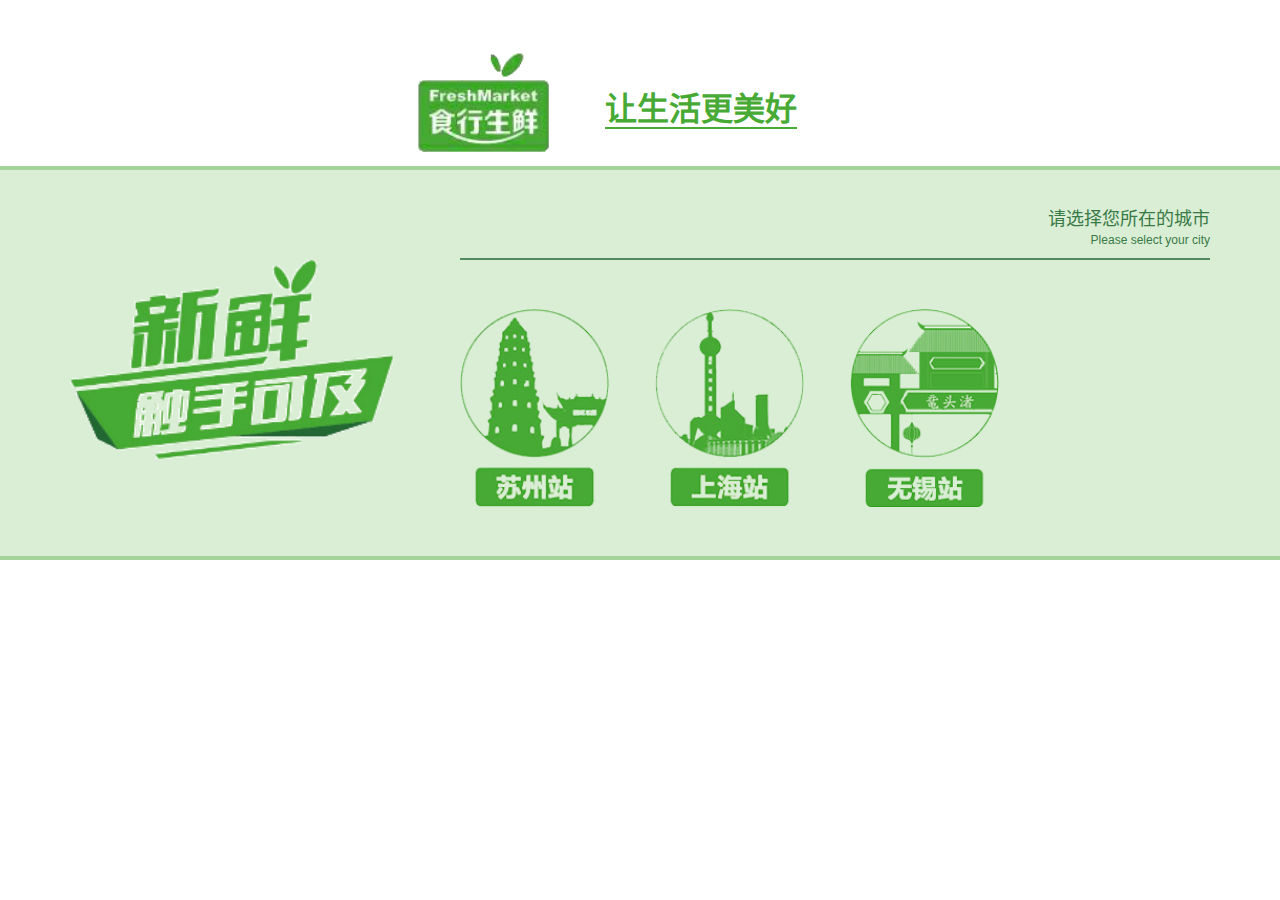
<file: index.html>
<!DOCTYPE html>
<!--1、指定语言基础-->
<html lang="zh-cn">
<head>
    <meta charset="UTF-8">
    <meta name="viewport" content="width=device-width,initial-scale=1,user-scalable=0">
    <link rel="icon" href="images/img/icon.png"/>
    <link rel="stylesheet" href="css/bootstrap.css">
    <link rel="stylesheet" href="css/cityC.css">
    <link rel="stylesheet" href="css/animate.css">
    <style></style>
    <title>城市选择</title>
</head>
<body>
    <div id="city-change">
        <!-- 食行citychange上部-->
        <div id="container">
            <div class="loge">
                <!-- 食行loge-->
                <img src="images/img/loge_01.png" class="animated hinge infinite">
                <!-- 文字-->
                <h3 class="rt animated bounceInDown">让生活更美好</h3>
            </div>
        </div>
        <!-- 城市选择-->
        <div id="change">
            <div class="container">
                <div class="row">
                    <div class="col-xs-4">
                        <img src="images/img/frash.png" class="animated zoomInLeft">
                    </div>
                    <div class="col-xs-8">
                        <div class="row">
                            <div class="col-xs-12">
                                <h4 class="text-right">请选择您所在的城市</h4>
                                <h6 class="text-right">Please select your city</h6>
                            </div>
                        </div>
                        <div class="row">
                            <div class="col-xs-3">
                                <a href="#"  id="sz">
                                    <img src="images/img/sz.png" class="animated bounce infinite">
                                </a>
                            </div>
                            <div class="col-xs-3">
                                <a href="#">
                                    <img src="images/img/sh.png" class="animated rubberBand infinite">
                                </a>
                            </div>
                            <div class="col-xs-3">
                                <a href="#">
                                    <img src="images/img/wx.png" class="animated pulse infinite">
                                </a>
                            </div>
                            <div class="col-xs-3"></div>
                        </div>
                    </div>
                </div>
            </div>
        </div>
    </div>
<!-- 6、引入两个JS插件文件-->
<script src="js/jquery-1.11.3.js"></script>
    <script>
        sz.onclick=function(e){
            e.preventDefault();
            location.href="fm_index.html";
        }
    </script>
</body>
</html>
</file>
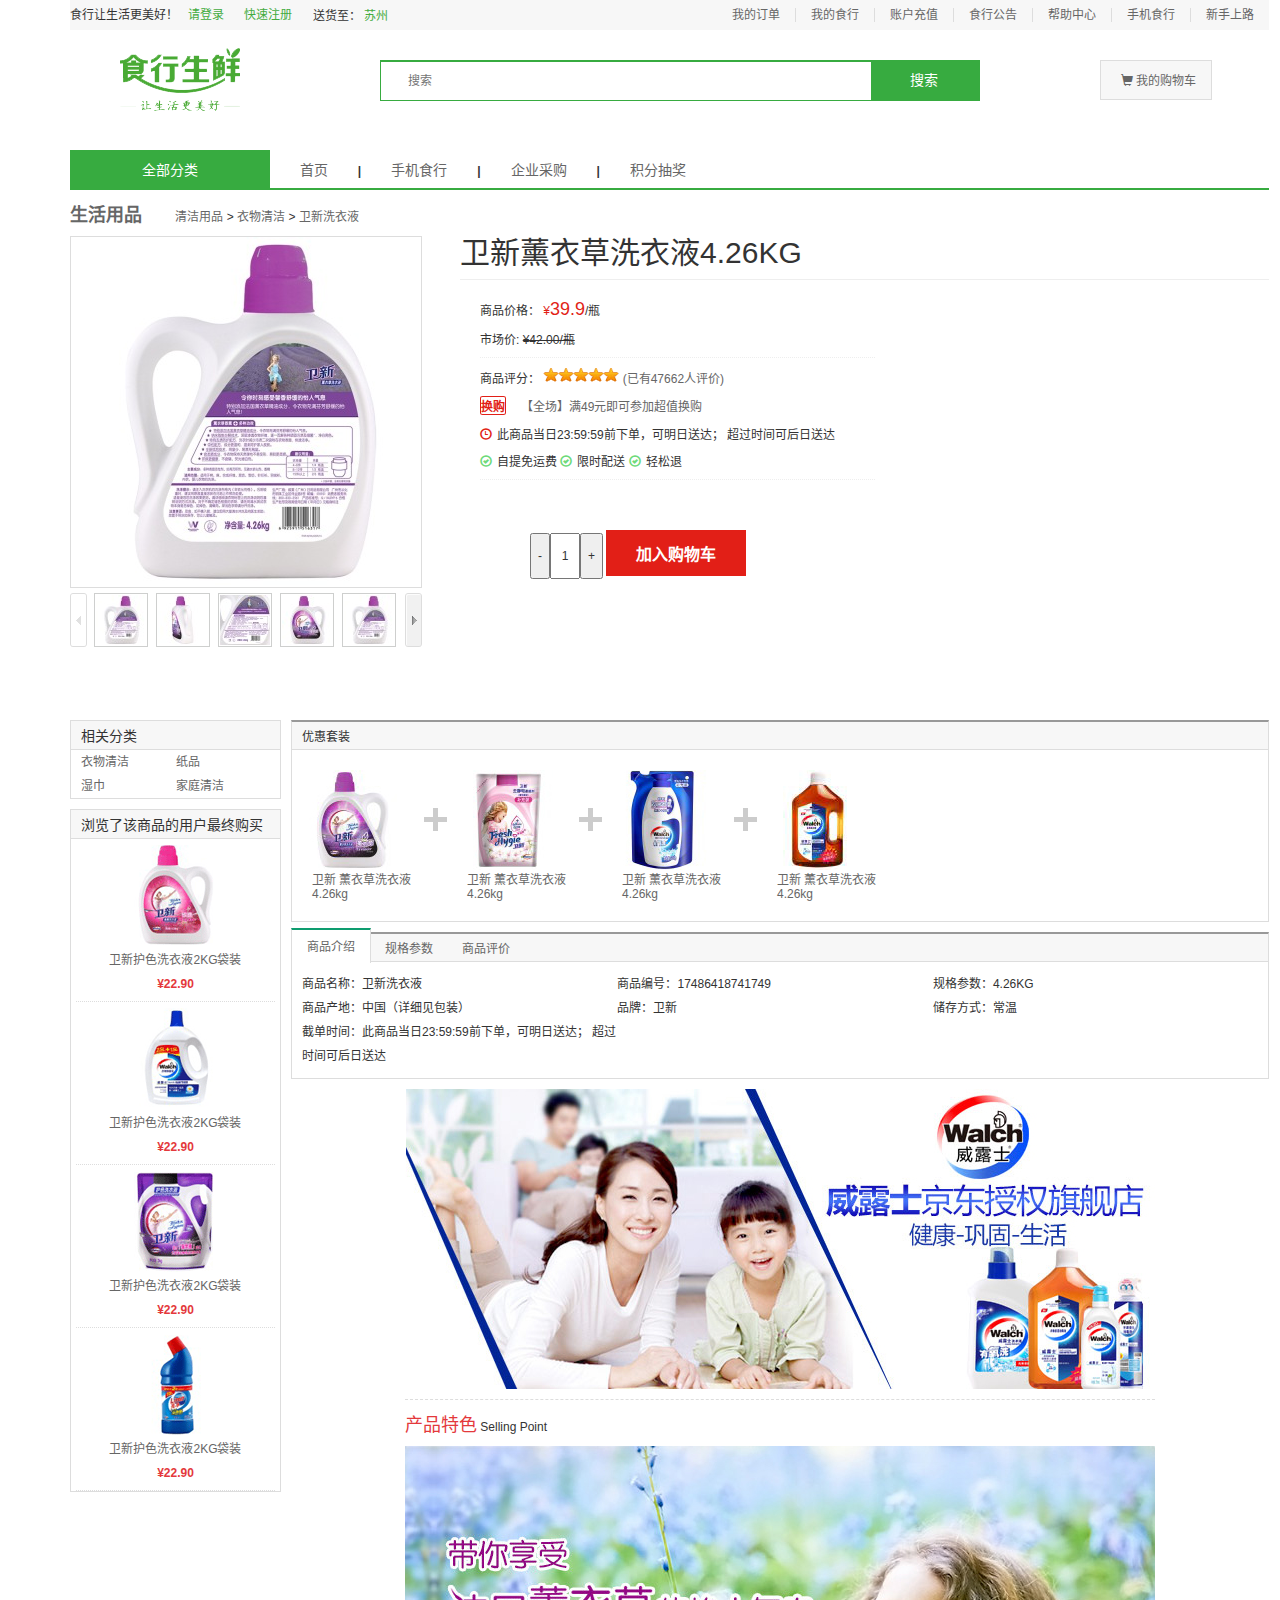
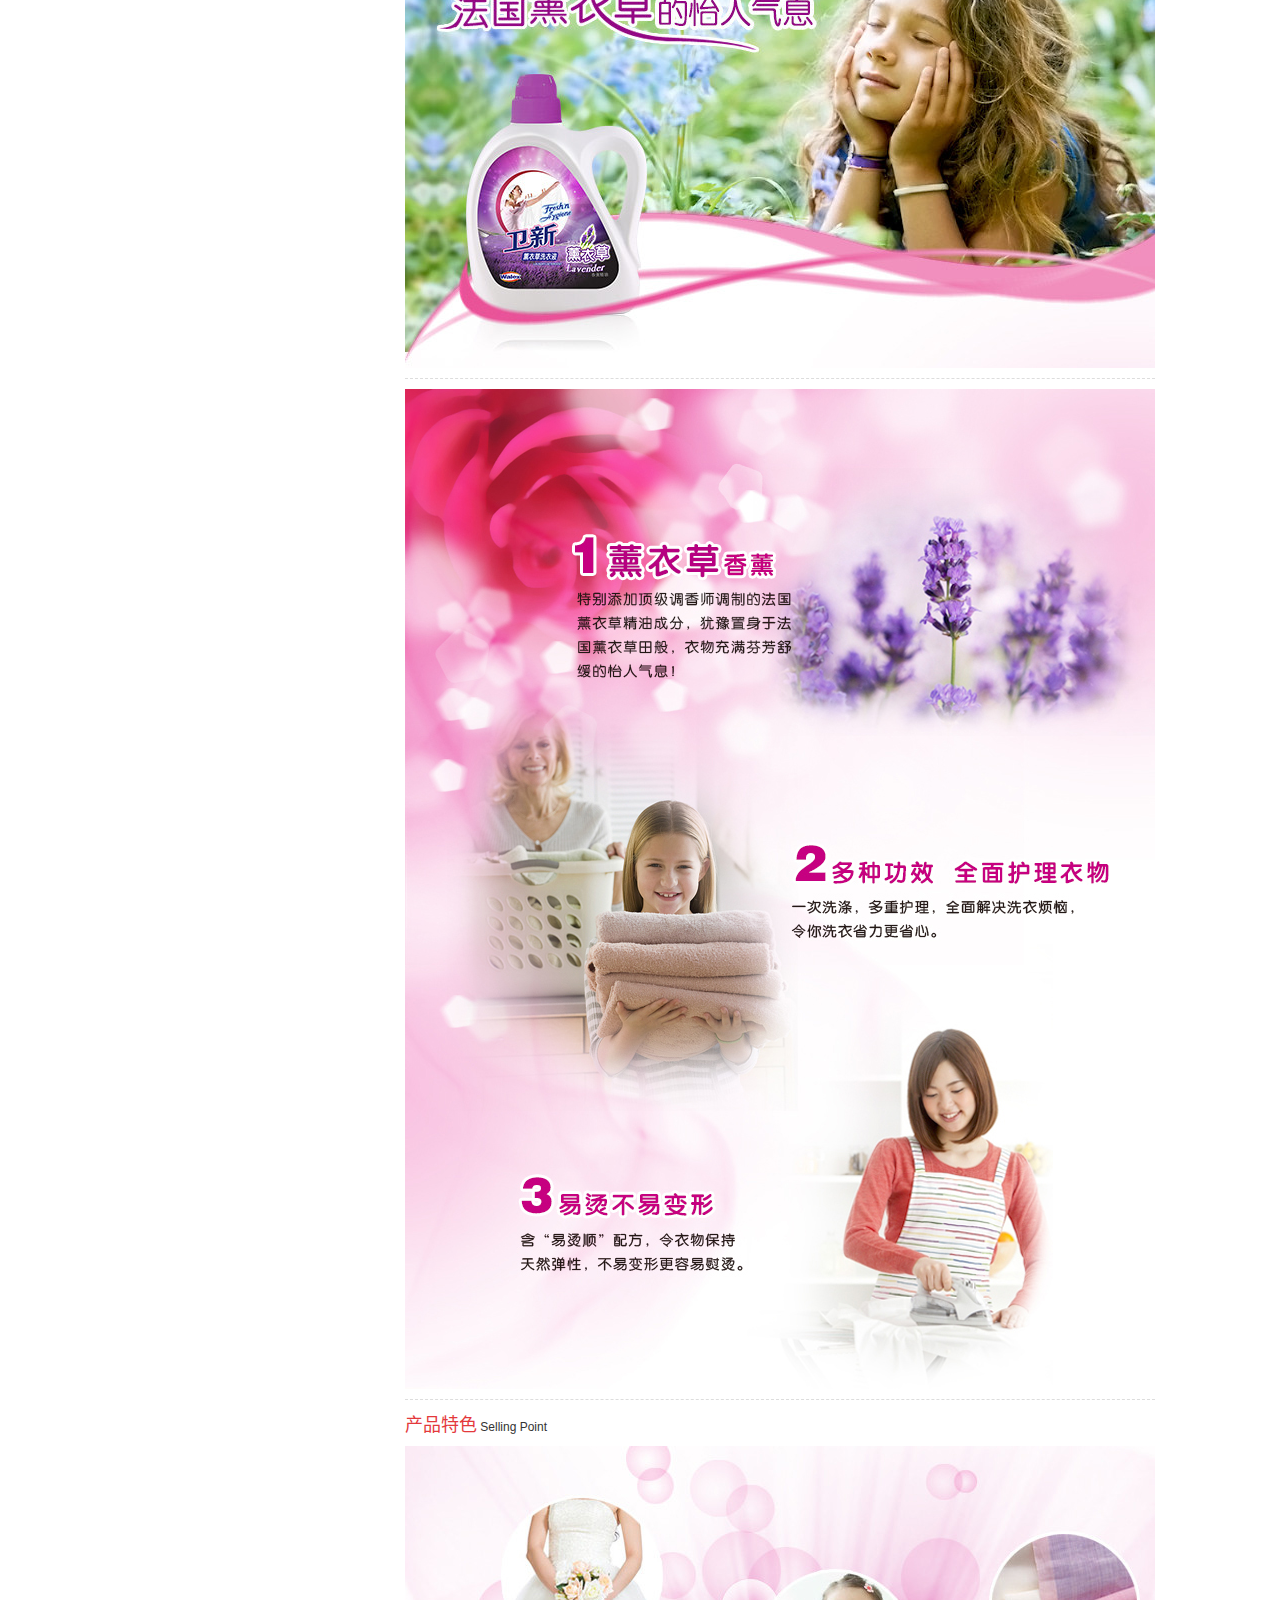
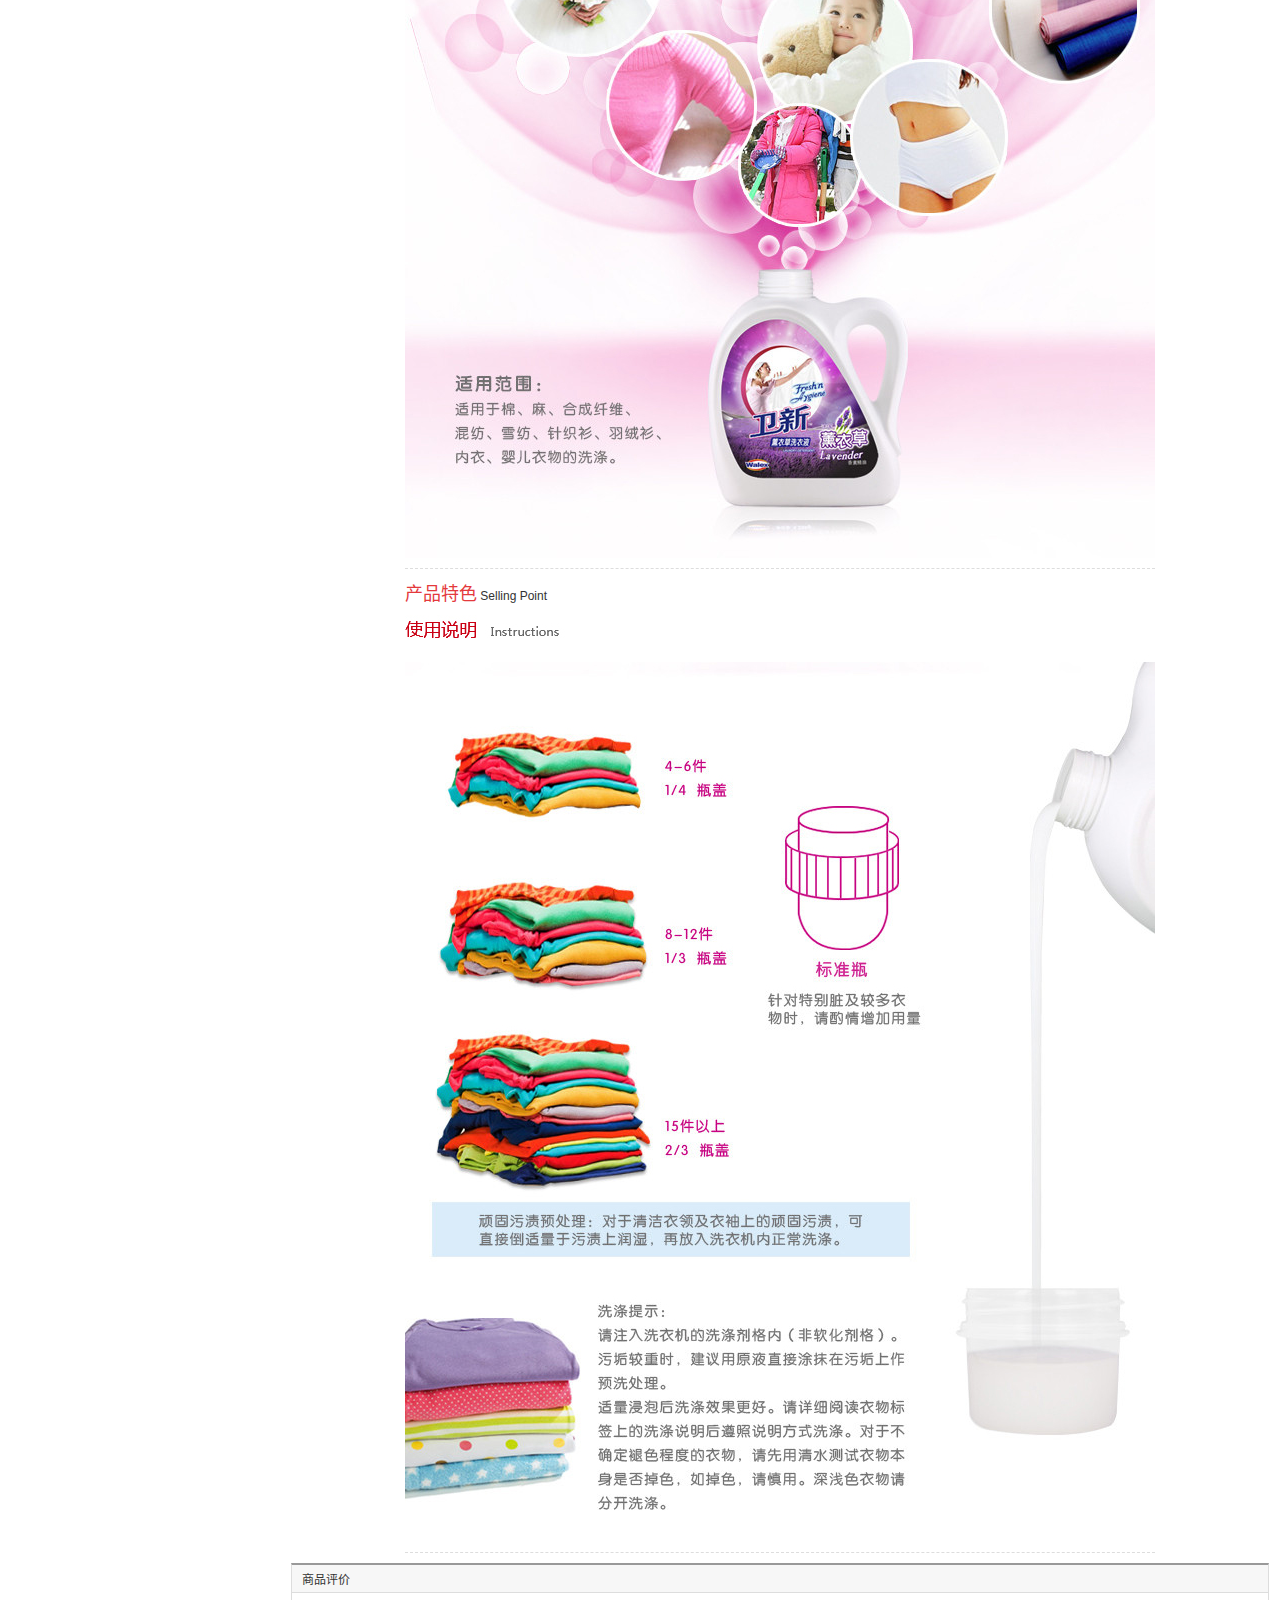
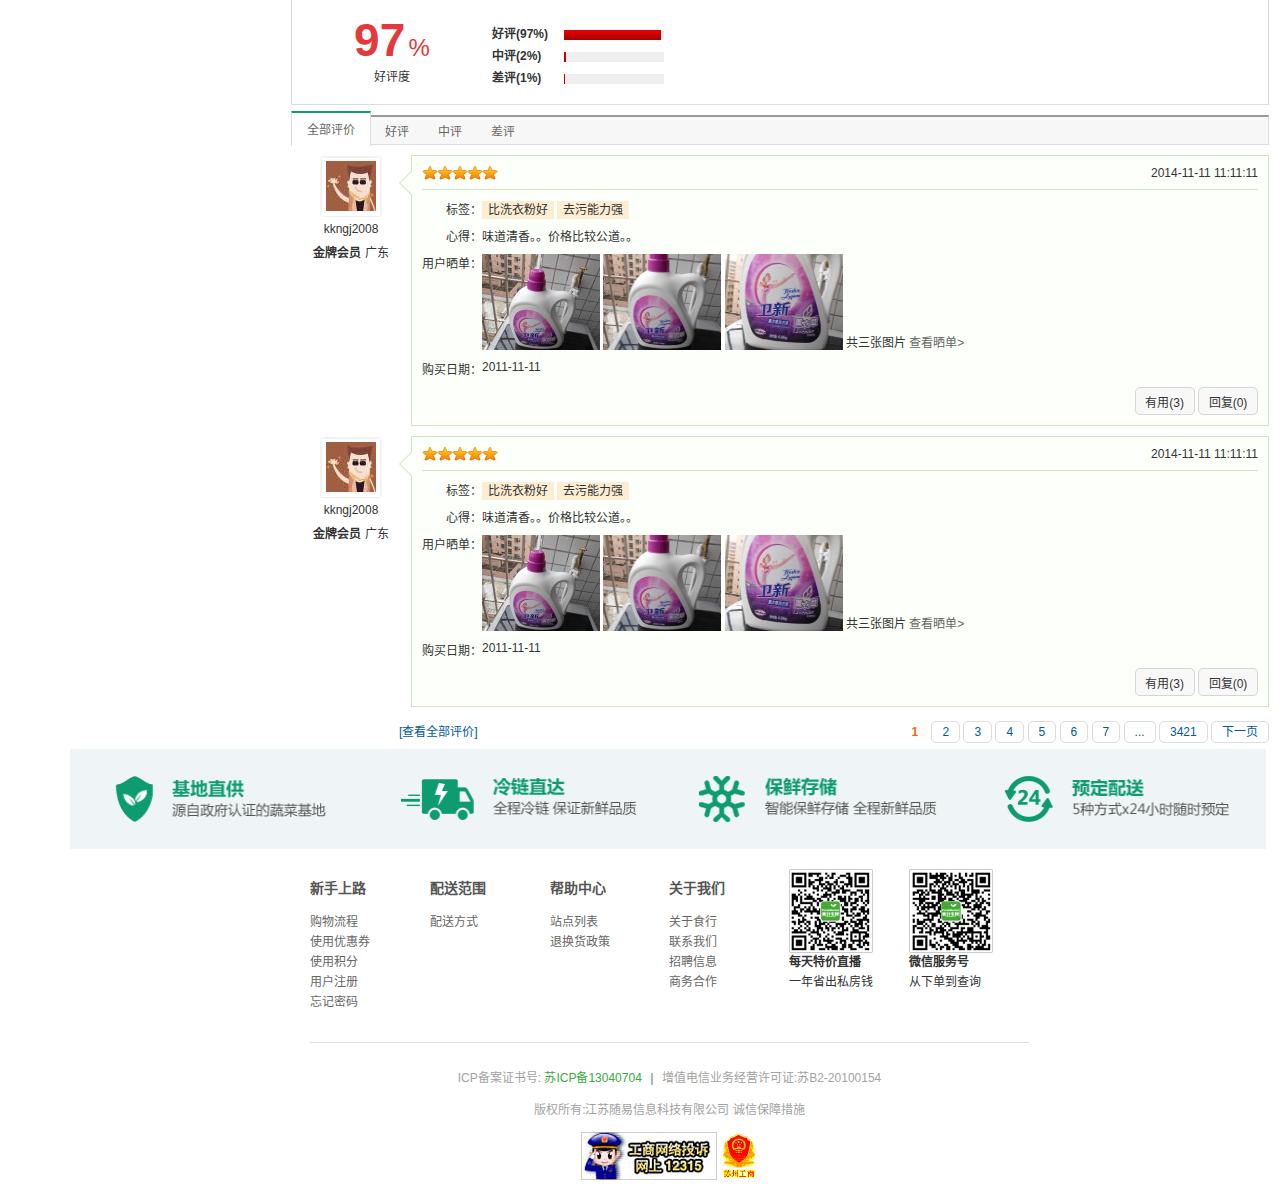
<file: fm_detail.html>
<!DOCTYPE html>
<html lang="zh-cn">
<head>
    <meta charset="utf-8">
    <meta name="viewport" content="width=device-width,initial-scale=1,user-scalable=0">
    <link rel="icon" href="images/img/icon.png"/>
    <link rel="stylesheet" href="css/bootstrap.css">
    <link rel="stylesheet" href="css/animate.css">
    <link rel="stylesheet" href="css/common.css">
    <link rel="stylesheet" href="css/details.css"/>
    <style></style>
    <title>生鲜详情页</title>
</head>
<body>
    <div class="container">
        <div id="header"></div>
        <!-- 5、主体内容:main-->
        <div id="main" class="row clear">
            <!--1、面包屑导航-->
            <div id="bread-crumb">
                <a href="#">
                    <b>生活用品</b>
                </a>
                <a href="#">清洁用品</a>
                <span>&gt;</span>
                <a href="#">衣物清洁</a>
                <span>&gt;</span>
                <a href="#">卫新洗衣液</a>
            </div>
            <!--2、产品介绍:图片和文本-->
            <div id="product-intro">
                <!--1、左：图像预览-->
                <div id="preview">
                    <!--上：产品大图-->
                    <div id="mediumDiv">
                        <img id="mImg" src="images/detail/products/product-s1-m.jpg"/>
                        <div id="mask"></div>
                        <div id="superMask"></div>
                    </div>
                    <div id="largeDiv"></div>
                    <!--下：小图列表-->
                    <h1>
                        <a class="backward disabled"></a>
                        <a class="forward"></a>
                        <ul id="icon_list">
                            <li><img src="images/detail/products/product-s1.jpg" /></li>
                            <li><img src="images/detail/products/product-s2.jpg" /></li>
                            <li><img src="images/detail/products/product-s3.jpg" /></li>
                            <li><img src="images/detail/products/product-s4.jpg" /></li>
                            <li><img src="images/detail/products/product-s1.jpg" /></li>
                            <li><img src="images/detail/products/product-s2.jpg" /></li>
                            <li><img src="images/detail/products/product-s3.jpg" /></li>
                            <li><img src="images/detail/products/product-s4.jpg" /></li>
                        </ul>
                        <a class="next"></a>
                    </h1>
                </div>
                <!--2、右：文字信息-->
                <div id="detail">
                    <h2>卫新薰衣草洗衣液4.26KG</h2>
                    <b></b>
                    <ul id="summary">
                        <li id="summary-price">
                            <p>商品价格：</p>
                            <div>
                                <span>&yen;</span><h3>39.9</h3><p>/瓶</p>
                            </div>
                        </li>
                        <li>
                            <p>市场价:</p>
                            <div>&yen;42.00/瓶</div>
                            <b></b>
                        </li>
                        <li>
                            <p>商品评分：</p>
                            <div>
                                <span class="star star5"></span>
                                <a href="#">(已有47662人评价)</a>
                            </div>
                        </li>
                        <li id="summary-shop">
                            <a href="#">
                                <p>换购</p><span>【全场】满49元即可参加超值换购</span>
                            </a>
                        </li>
                        <li id="summary-time">
                            <p><span class="glyphicon glyphicon glyphicon-time"></span>此商品当日23:59:59前下单，可明日送达；
                                超过时间可后日送达</p>
                        </li>
                        <li id="summary-pro">
                            <p><span class="glyphicon glyphicon glyphicon-ok-circle"></span>自提免运费</p>
                            <p><span class="glyphicon glyphicon glyphicon-ok-circle"></span>限时配送</p>
                            <p><span class="glyphicon glyphicon glyphicon-ok-circle"></span>轻松退</p>
                            <b></b>
                        </li>
                        <li id="summary-cart">
                            <button>-</button><input type="text" value="1"/><button>+</button>
                            <button>加入购物车</button>
                        </li>
                    </ul>
                </div>
            </div>
            <!--3、左侧浮动栏-->
            <div id="lf-product">
                <!--1、相关分类-->
                <div id="related-sorts">
                    <p>相关分类</p>
                    <ul>
                        <li>
                            <a href="#">衣物清洁</a>
                        </li>
                        <li>
                            <a href="#">纸品</a>
                        </li>
                        <li>
                            <a href="#">湿巾</a>
                        </li>
                        <li>
                            <a href="#">家庭清洁</a>
                        </li>
                    </ul>
                </div>
                <!--2、最终购买-->
                <div id="view-buy">
                    <p>浏览了该商品的用户最终购买</p>
                    <div>
                        <dl>
                            <dt>
                                <a href="#">
                                    <img src="images/detail/left_01.png"/>
                                </a>
                            </dt>
                            <dd>
                                <a href="#">卫新护色洗衣液2KG袋装</a>
                            </dd>
                            <dd>&yen;22.90</dd>
                        </dl>
                        <dl>
                            <dt>
                                <a href="#">
                                    <img src="images/detail/left_02.png"/>
                                </a>
                            </dt>
                            <dd>
                                <a href="#">卫新护色洗衣液2KG袋装</a>
                            </dd>
                            <dd>&yen;22.90</dd>
                        </dl>
                        <dl>
                            <dt>
                                <a href="#">
                                    <img src="images/detail/left_03.png"/>
                                </a>
                            </dt>
                            <dd>
                                <a href="#">卫新护色洗衣液2KG袋装</a>
                            </dd>
                            <dd>&yen;22.90</dd>
                        </dl>
                        <dl>
                            <dt>
                                <a href="#">
                                    <img src="images/detail/left_04.png"/>
                                </a>
                            </dt>
                            <dd>
                                <a href="#">卫新护色洗衣液2KG袋装</a>
                            </dd>
                            <dd>&yen;22.90</dd>
                        </dl>
                    </div>
                </div>
            </div>
            <!--4、右侧产品详细描述-->
            <div id="rt-product">
                <!--1、优惠套装-->
                <div id="fav-suit">
                    <p class="mt">优惠套装</p>
                    <div>
                        <!--1、主产品-->
                        <div class="master">
                            <span class="add"></span>
                            <a href="#">
                                <img src="images/detail/fav_01.jpg">
                            </a>
                            <p>
                                <a href="#">卫新 薰衣草洗衣液 4.26kg</a>
                            </p>
                        </div>
                        <!--2、套装产品-->
                        <ul>
                            <li>
                                <span class="add"></span>
                                <a href="#">
                                    <img src="images/detail/fav_02.jpg">
                                </a>
                                <p>
                                    <a href="#">卫新 薰衣草洗衣液 4.26kg</a>
                                </p>
                            </li>
                            <li>
                                <span class="add"></span>
                                <a href="#">
                                    <img src="images/detail/fav_03.jpg">
                                </a>
                                <p>
                                    <a href="#">卫新 薰衣草洗衣液 4.26kg</a>
                                </p>
                            </li>
                            <li>
                                <a href="#">
                                    <img src="images/detail/fav_04.jpg">
                                </a>
                                <p>
                                    <a href="#">卫新 薰衣草洗衣液 4.26kg</a>
                                </p>
                            </li>
                        </ul>
                        <!--3、价格计算-->
                    </div>
                </div>
                <!--2、商品介绍、规格参数等-->
                <div id="product-details">
                    <!--1、页签-->
                    <ul class="mt">
                        <li class="active">
                            <a href="#">商品介绍</a>
                        </li>
                        <li>
                            <a href="#">规格参数</a>
                        </li>
                        <li>
                            <a href="#">商品评价</a>
                        </li>
                    </ul>
                    <!--2、商品介绍-具体内容-->
                    <div id="product-info">
                        <!--1、文字列表-->
                        <ul>
                            <li>商品名称：卫新洗衣液</li>
                            <li>商品编号：17486418741749</li>
                            <li>规格参数：4.26KG</li>
                            <li>商品产地：中国（详细见包装）</li>
                            <li>品牌：卫新</li>
                            <li>储存方式：常温</li>
                            <li>截单时间：此商品当日23:59:59前下单，可明日送达；
                                超过时间可后日送达</li>
                        </ul>
                        <!--2、图片信息-->
                        <div class="detail-content">
                            <p>
                                <img src="images/detail/big_01.jpg">
                            </p>
                            <div>
                                <span>产品特色</span>
                                Selling Point
                            </div>
                            <p>
                                <img src="images/detail/big_02.jpg">
                            </p>
                            <p>
                                <img src="images/detail/big_03.jpg">
                            </p>
                            <div>
                                <span>产品特色</span>
                                Selling Point
                            </div>
                            <p>
                                <img src="images/detail/big_04.jpg">
                            </p>
                            <div>
                                <span>产品特色</span>
                                Selling Point
                            </div>
                            <p>
                                <img src="images/detail/big_05.jpg">
                            </p>
                        </div>
                    </div>
                </div>
                <!--3、商品评价-->
                <div id="comment">
                    <p class="mt">商品评价</p>
                    <div>
                        <!--1、97%-->
                        <div class="rate">
                            <b>97</b>
                            <span>%</span>
                            <p>好评度</p>
                        </div>
                        <!--2、比例-->
                        <div class="percent">
                            <dl>
                                <dt>好评(97%)</dt>
                                <dd>
                                    <p style="width:97px;"></p>
                                </dd>
                            </dl>
                            <dl>
                                <dt>中评(2%)</dt>
                                <dd>
                                    <p style="width:2px;"></p>
                                </dd>
                            </dl>
                            <dl>
                                <dt>差评(1%)</dt>
                                <dd>
                                    <p style="width:1px;"></p>
                                </dd>
                            </dl>
                        </div>
                    </div>
                </div>
                <!--4、全部评价 -->
                <div id="comment-list" class="clear">
                    <!--1、页签-->
                    <ul class="mt">
                        <li class="active">
                            <a href="#">全部评价</a>
                        </li>
                        <li>
                            <a href="#">好评</a>
                        </li>
                        <li>
                            <a href="#">中评</a>
                        </li>
                        <li>
                            <a href="#">差评</a>
                        </li>
                    </ul>
                    <!--2、具体评论内容-->
                    <div id="comment-content">
                        <!--1、评论内容1-->
                        <div class="comment-item">
                            <!--1、左：用户信息-->
                            <ul>
                                <li>
                                    <img src="images/detail/users.jpg">
                                </li>
                                <li>
                                    kkngj2008
                                </li>
                                <li>
                                    <b>金牌会员</b>
                                    广东
                                </li>
                            </ul>
                            <!--2、右：评论内容-->
                            <div class="comment-details">
                                <div class="corner"></div>
                                <!--1、五角星-->
                                <div class="topic">
                                    <span class="rt">2014-11-11 11:11:11</span>
                                    <p class="star star5"></p>
                                </div>
                                <!--2、内容列表-->
                                <ul>
                                    <li>
                                        <p>标签：</p>
                                        <div>
                                            <span>比洗衣粉好</span>
                                            <span>去污能力强</span>
                                        </div>
                                    </li>
                                    <li>
                                        <p>心得：</p>
                                        <div>
                                            味道清香。。价格比较公道。。
                                        </div>
                                    </li>
                                    <li>
                                        <p>用户晒单：</p>
                                        <div>
                                            <img src="images/detail/comment_01.jpg">
                                            <img src="images/detail/comment_02.jpg">
                                            <img src="images/detail/comment_03.jpg">
                                            共三张图片
                                            <a href="#">查看晒单&gt;</a>
                                        </div>
                                    </li>
                                    <li>
                                        <p>购买日期：</p>
                                        <div>2011-11-11</div>
                                    </li>
                                </ul>
                                <!--3、俩按钮-->
                                <div class="btns">
                                    <button type="button">有用(3)</button>
                                    <button type="button">回复(0)</button>
                                </div>
                            </div>
                        </div>
                        <!--2、评论内容2-->
                        <div class="comment-item">
                            <!--1、左：用户信息-->
                            <ul>
                                <li>
                                    <img src="images/detail/users.jpg">
                                </li>
                                <li>
                                    kkngj2008
                                </li>
                                <li>
                                    <b>金牌会员</b>
                                    广东
                                </li>
                            </ul>
                            <!--2、右：评论内容-->
                            <div class="comment-details">
                                <div class="corner"></div>
                                <!--1、五角星-->
                                <div class="topic">
                                    <span class="rt">2014-11-11 11:11:11</span>
                                    <p class="star star5"></p>
                                </div>
                                <!--2、内容列表-->
                                <ul>
                                    <li>
                                        <p>标签：</p>
                                        <div>
                                            <span>比洗衣粉好</span>
                                            <span>去污能力强</span>
                                        </div>
                                    </li>
                                    <li>
                                        <p>心得：</p>
                                        <div>
                                            味道清香。。价格比较公道。。
                                        </div>
                                    </li>
                                    <li>
                                        <p>用户晒单：</p>
                                        <div>
                                            <img src="images/detail/comment_01.jpg">
                                            <img src="images/detail/comment_02.jpg">
                                            <img src="images/detail/comment_03.jpg">
                                            共三张图片
                                            <a href="#">查看晒单&gt;</a>
                                        </div>
                                    </li>
                                    <li>
                                        <p>购买日期：</p>
                                        <div>2011-11-11</div>
                                    </li>
                                </ul>
                                <!--3、俩按钮-->
                                <div class="btns">
                                    <button type="button">有用(3)</button>
                                    <button type="button">回复(0)</button>
                                </div>
                            </div>
                        </div>
                        <!--3、评论内容n...-->
                    </div>
                    <!--3、页码-->
                    <div id="pages">
                        <p class="rt">
                            <a class="active">1</a>
                            <a href="#">2</a>
                            <a href="#">3</a>
                            <a href="#">4</a>
                            <a href="#">5</a>
                            <a href="#">6</a>
                            <a href="#">7</a>
                            <a href="#">...</a>
                            <a href="#">3421</a>
                            <a href="#">下一页</a>
                        </p>
                        <a href="#">[查看全部评价]</a>
                    </div>
                </div>
            </div>
        </div>
        <div id="footer"></div>
    </div>
    <script src="js/jquery-1.11.3.js"></script>
    <script src="js/bootstrap.js"></script>
    <script src="js/common.js"></script>
    <script src="js/detail.js"></script>
</body>
</html>
</file>
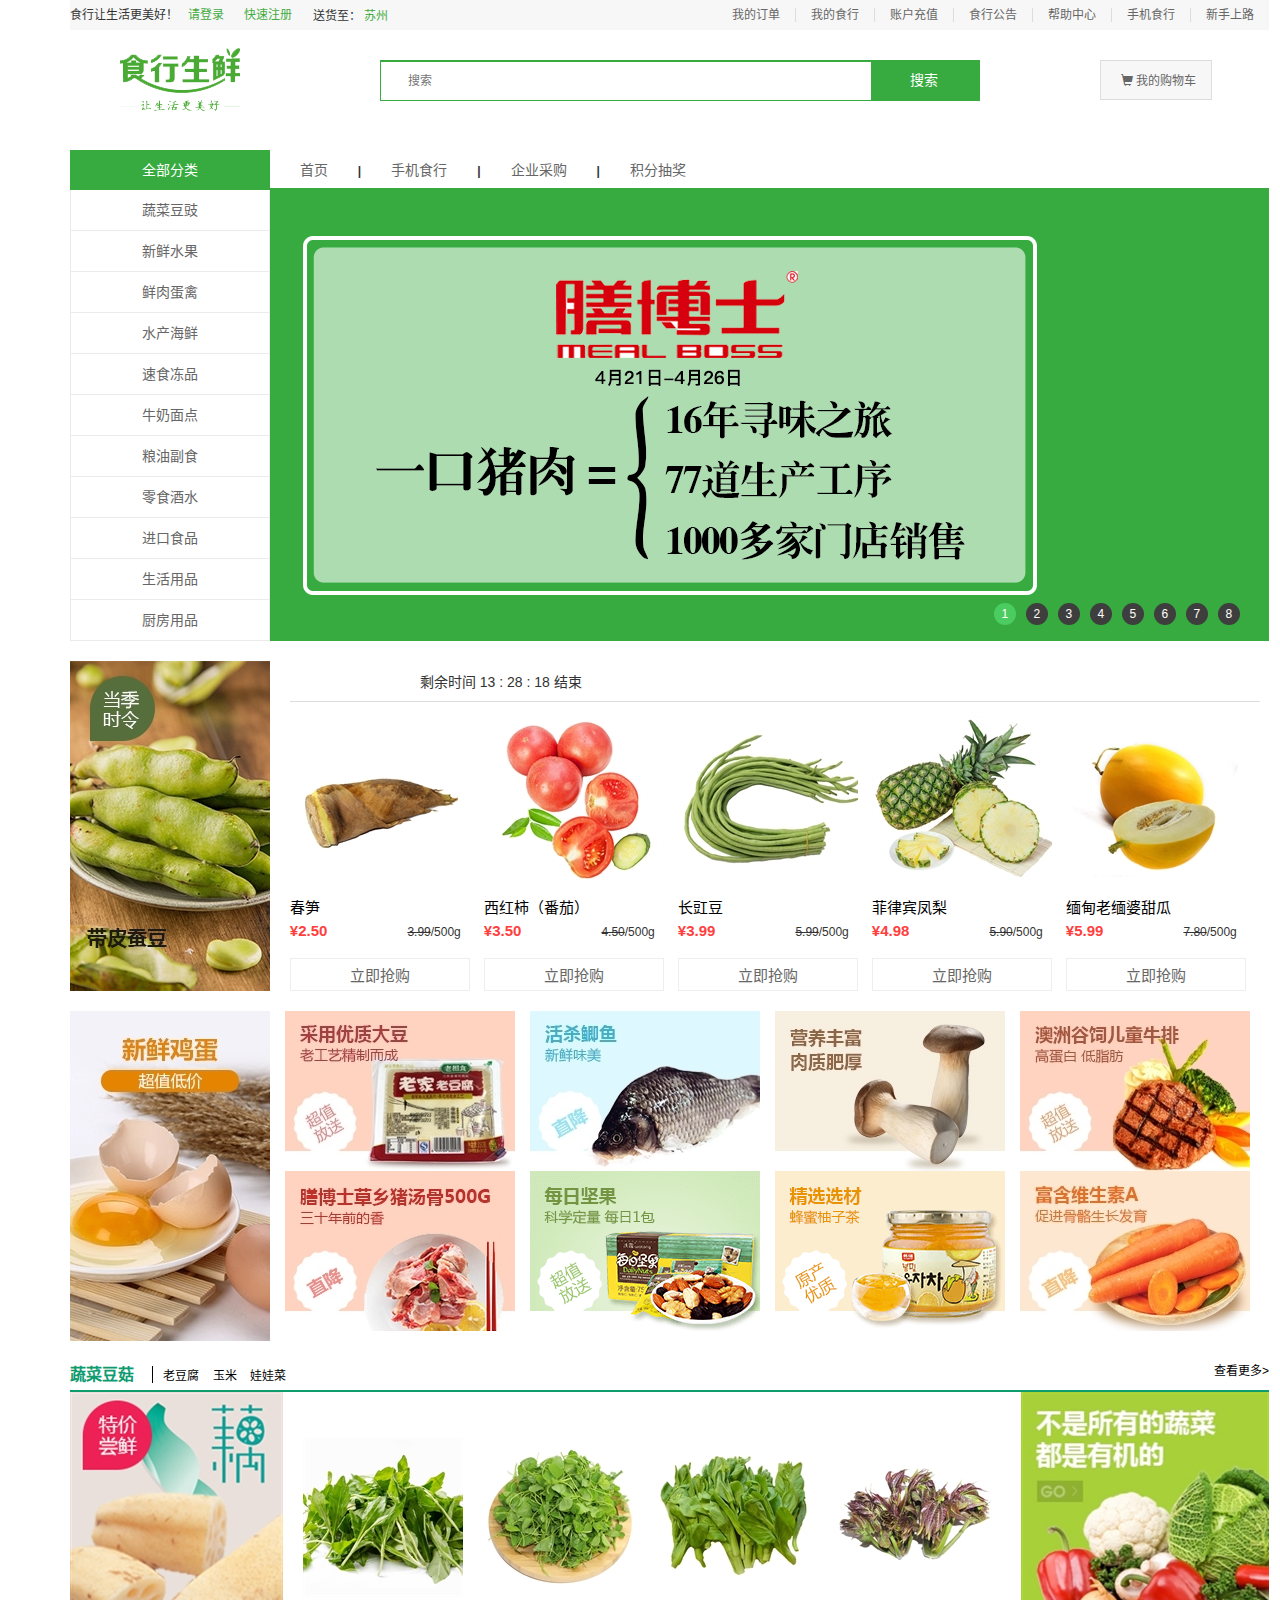
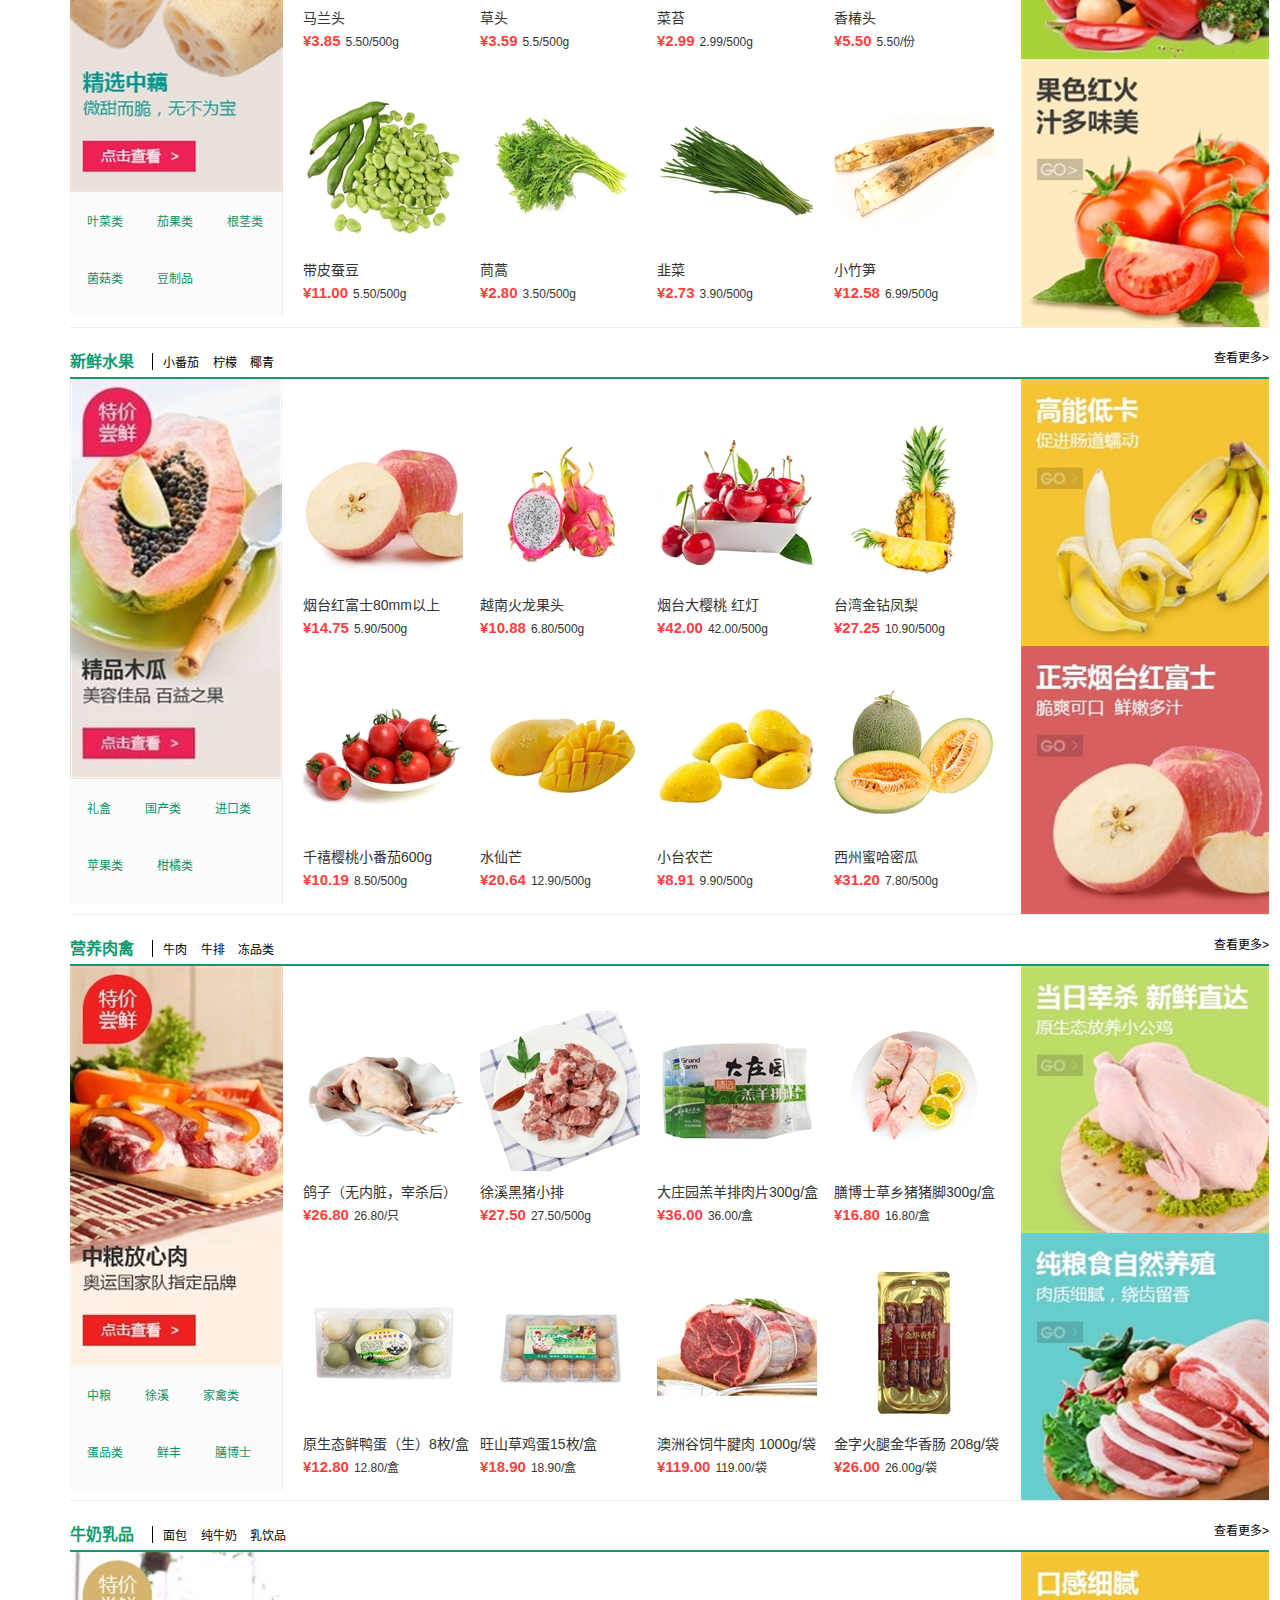
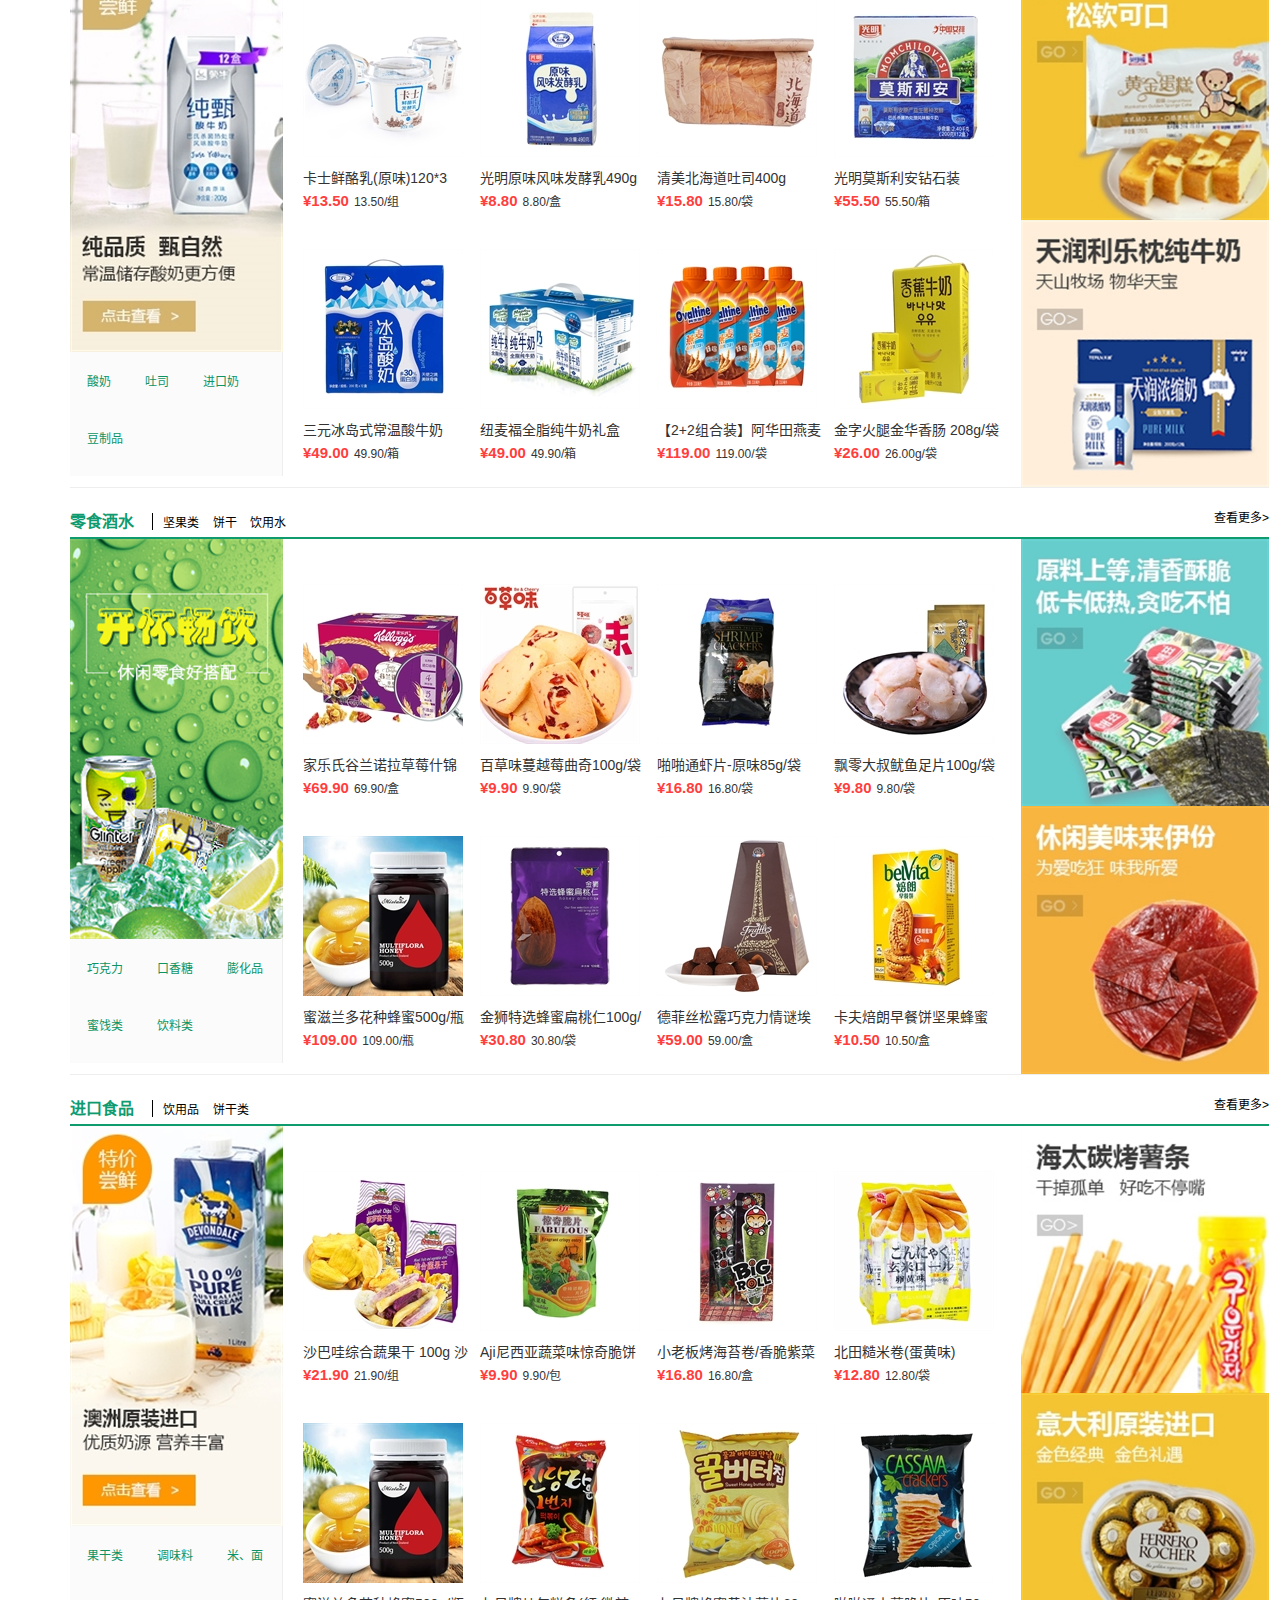
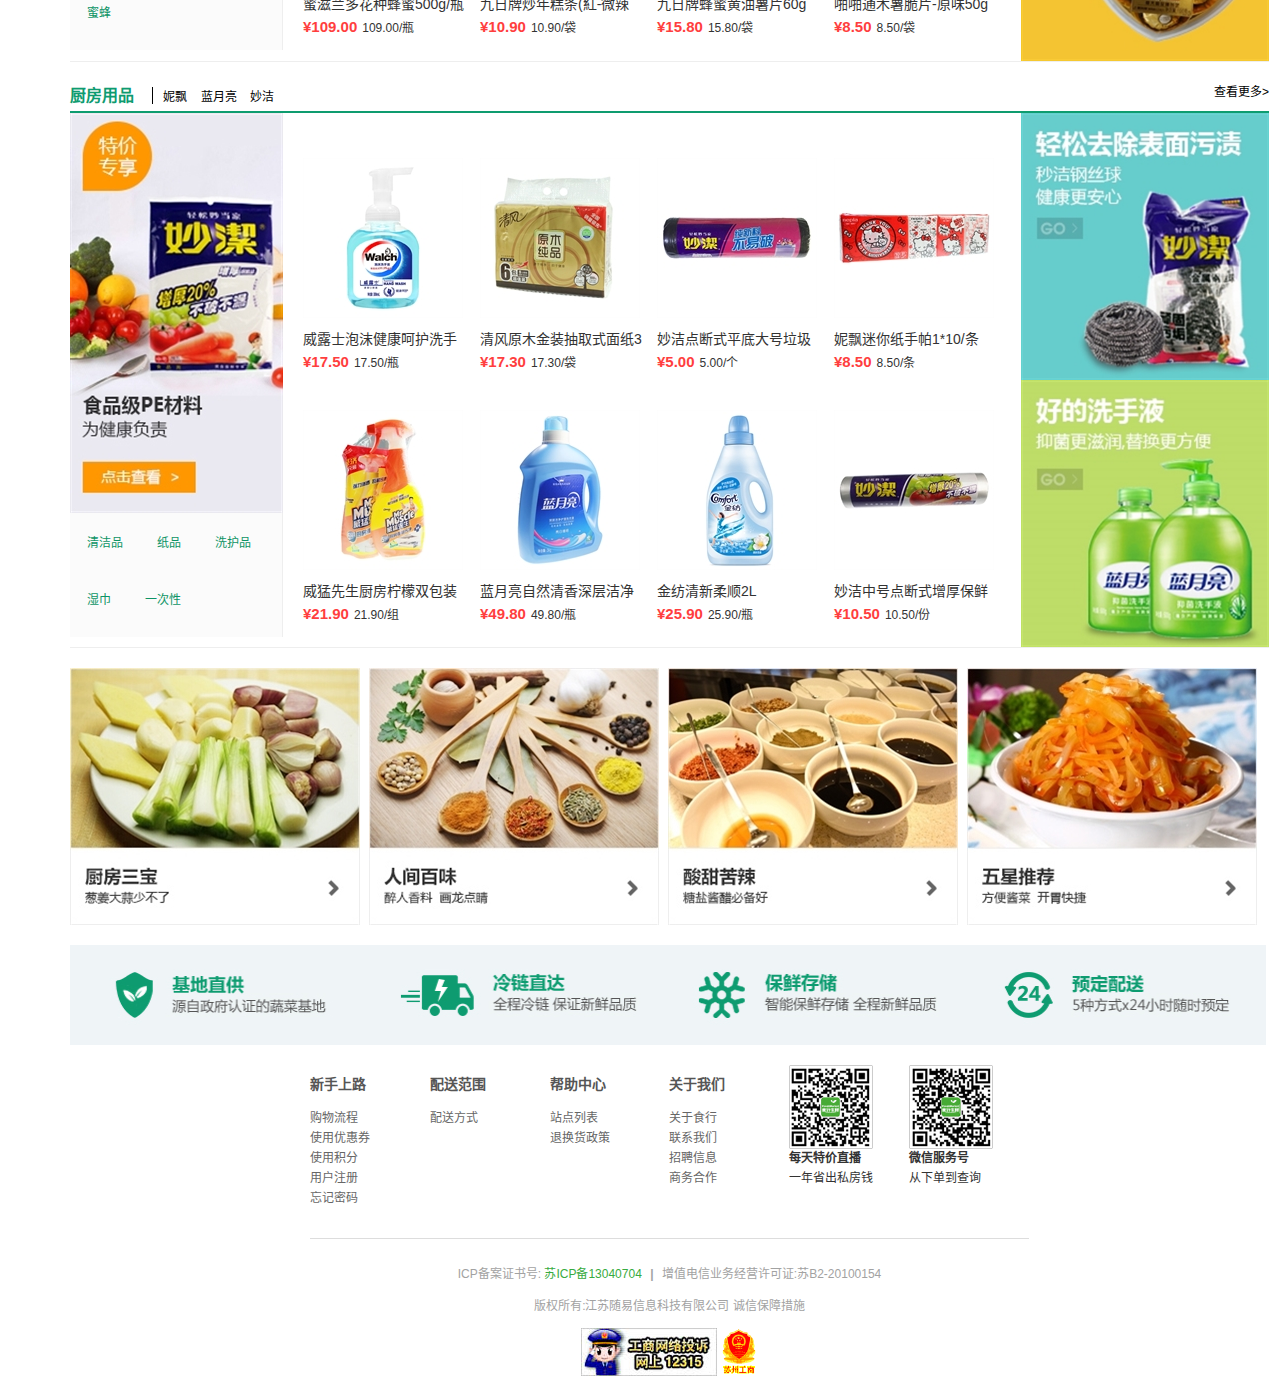
<file: fm_index.html>
<!DOCTYPE html>
<html lang="zh-cn">
<head>
    <meta charset="UTF-8">
    <meta name="viewport" content="width=device-width,initial-scale=1,user-scalable=0">
    <link rel="icon" href="images/img/icon.png"/>
    <link rel="stylesheet" href="css/bootstrap.css">
    <link rel="stylesheet" href="css/animate.css">
    <link rel="stylesheet" href="css/index.css">
    <link rel="stylesheet" href="css/common.css"/>
    <style></style>
    <title>生鲜首页</title>
</head>
<body>
    <div class="container">
        <div id="header"></div>
        <!-- 4、banner部分-->
        <div id="banner" class="row">
            <div  class="col-xs-2">
                <ul id="cate-box">
                    <li>
                        <a href="#">蔬菜豆豉</a>
                        <div class="sub-cate-box">
                            <div class="sub-cate-items">
                                <span class="title">加工蔬菜</span>
                                <ul>
                                    <li>
                                        <a href="#">方便净菜</a>
                                    </li>
                                    <li>
                                        <a href="#">蔬菜沙拉</a>
                                    </li>
                                    <li>
                                        <a href="#">冷冻蔬果</a>
                                    </li>
                                </ul>
                                <span class="title">新鲜蔬菜</span>
                                <ul>
                                    <li>
                                        <a href="#">精品蔬菜</a>
                                    </li>
                                    <li>
                                        <a href="#">叶菜类</a>
                                    </li>
                                    <li>
                                        <a href="#">根茎类</a>
                                    </li>
                                    <li>
                                        <a href="#">鲜菌菇类</a>
                                    </li>
                                    <li>
                                        <a href="#">葱蒜调味类</a>
                                    </li>
                                </ul>
                                <span class="title">豆制品</span>
                                <ul>
                                    <li>
                                        <a href="#">豆腐</a>
                                    </li>
                                    <li>
                                        <a href="#">半干豆制品</a>
                                    </li>
                                    <li>
                                        <a href="#">面筋制品</a>
                                    </li>
                                    <li>
                                        <a href="#">即食豆制品</a>
                                    </li>
                                    <li>
                                        <a href="#">豆奶类</a>
                                    </li>
                                    <li>
                                        <a href="#">真粉制品</a>
                                    </li>
                                    <li>
                                        <a href="#">豆制干货类</a>
                                    </li>
                                </ul>
                                <span class="title">有机蔬菜</span>
                                <ul>
                                    <li>
                                        <a href="#">有机蔬菜</a>
                                    </li>
                                </ul>
                            </div>
                        </div>
                    </li>
                    <li>
                        <a href="#">新鲜水果</a>
                        <div class="sub-cate-box">
                            <div class="sub-cate-items">
                                <span class="title">国产水果</span>
                                <ul>
                                    <li>
                                        <a href="#">国产水果</a>
                                    </li>
                                    <li>
                                        <a href="#">瓜果类</a>
                                    </li>
                                    <li>
                                        <a href="#">苹果类</a>
                                    </li>
                                    <li>
                                        <a href="#">柑橘类</a>
                                    </li>
                                    <li>
                                        <a href="#">猕猴桃</a>
                                    </li>
                                    <li>
                                        <a href="#">梨</a>
                                    </li>
                                    <li>
                                        <a href="#">芒果</a>
                                    </li>
                                </ul>
                                <span class="title">进口水果</span>
                                <ul>
                                    <li>
                                        <a href="#">进口水果</a>
                                    </li>
                                    <li>
                                        <a href="#">火龙果</a>
                                    </li>
                                    <li>
                                        <a href="#">奇异果</a>
                                    </li>
                                </ul>
                                <span class="title">水果礼盒</span>
                                <ul>
                                    <li>
                                        <a href="#">礼盒</a>
                                    </li>
                                </ul>
                            </div>
                        </div>
                        </li>
                    <li>
                        <a href="#">鲜肉蛋禽</a>
                        <div class="sub-cate-box">
                            <div class="sub-cate-items">
                                <span class="title">猪肉</span>
                                <ul>
                                    <li>
                                        <a href="#">中粮猪肉</a>
                                    </li>
                                    <li>
                                        <a href="#">徐溪黑猪</a>
                                    </li>
                                    <li>
                                        <a href="#">膳博士</a>
                                    </li>
                                    <li>
                                        <a href="#">安森猪肉</a>
                                    </li>
                                    <li>
                                        <a href="#">鲜丰土猪</a>
                                    </li>
                                </ul>
                                <span class="title">牛羊肉</span>
                                <ul>
                                    <li>
                                        <a href="#">冷鲜牛肉</a>
                                    </li>
                                    <li>
                                        <a href="#">安多牛肉</a>
                                    </li>
                                    <li>
                                        <a href="#">进口牛肉</a>
                                    </li>
                                    <li>
                                        <a href="#">原切牛肉</a>
                                    </li>
                                    <li>
                                        <a href="#">羊肉</a>
                                    </li>
                                </ul>
                                <span class="title">家禽肉类</span>
                                <ul>
                                    <li>
                                        <a href="#">整只家禽</a>
                                    </li>
                                    <li>
                                        <a href="#">冻品禽肉</a>
                                    </li>
                                    <li>
                                        <a href="#">冰鲜禽肉</a>
                                    </li>
                                </ul>
                                <span class="title">蛋品</span>
                                <ul>
                                    <li>
                                        <a href="#">新鲜鸡蛋</a>
                                    </li>
                                    <li>
                                        <a href="#">鸭蛋鸭血</a>
                                    </li>
                                    <li>
                                        <a href="#">腌制蛋品</a>
                                    </li>
                                </ul>
                                <span class="title">腌制卤味</span>
                                <ul>
                                    <li>
                                        <a href="#">腌肉腊肉</a>
                                    </li>
                                    <li>
                                        <a href="#">香肠火腿</a>
                                    </li>
                                    <li>
                                        <a href="#">西式餐肉</a>
                                    </li>
                                </ul>
                                <span class="title">礼盒</span>
                                <ul>
                                    <li>
                                        <a href="#">肉类礼盒</a>
                                    </li>
                                </ul>
                                <span class="title">方便荤菜</span>
                                <ul>
                                    <li>
                                        <a href="#">方便净菜</a>
                                    </li>
                                </ul>
                            </div>
                        </div>
                    </li>
                    <li>
                        <a href="#">水产海鲜</a>
                        <div class="sub-cate-box">
                            <div class="sub-cate-items">
                                <span class="title">鱼类</span>
                                <ul>
                                    <li>
                                        <a href="#">淡水鱼</a>
                                    </li>
                                    <li>
                                        <a href="#">带鱼</a>
                                    </li>
                                    <li>
                                        <a href="#">黄花鱼</a>
                                    </li>
                                    <li>
                                        <a href="#">鱿鱼.墨鱼.八爪</a>
                                    </li>
                                    <li>
                                        <a href="#">鲳鱼</a>
                                    </li>
                                    <li>
                                        <a href="#">三文鱼</a>
                                    </li>
                                    <li>
                                        <a href="#">鳕鱼</a>
                                    </li>
                                    <li>
                                        <a href="#">秋刀鱼</a>
                                    </li>
                                    <li>
                                        <a href="#">巴沙鱼</a>
                                    </li>
                                    <li>
                                        <a href="#">鳗鱼</a>
                                    </li>
                                    <li>
                                        <a href="#">其他海鱼</a>
                                    </li>
                                    <li>
                                        <a href="#">太湖野生鱼</a>
                                    </li>
                                </ul>
                                <span class="title">虾类</span>
                                <ul>
                                    <li>
                                        <a href="#">厄瓜多尔白虾</a>
                                    </li>
                                    <li>
                                        <a href="#">阿根廷红虾</a>
                                    </li>
                                    <li>
                                        <a href="#">白（南）极虾</a>
                                    </li>
                                    <li>
                                        <a href="#">龙虾</a>
                                    </li>
                                    <li>
                                        <a href="#">其他虾类</a>
                                    </li>
                                    <li>
                                        <a href="#">虾仁</a>
                                    </li>
                                </ul>
                                <span class="title">蟹类</span>
                                <ul>
                                    <li>
                                        <a href="#">海蟹</a>
                                    </li>
                                </ul>
                                <span class="title">海鲜礼盒</span>
                                <ul>
                                    <li>
                                        <a href="#">海鲜礼盒</a>
                                    </li>
                                </ul>
                                <span class="title">海藻类</span>
                                <ul>
                                    <li>
                                        <a href="#">海藻类</a>
                                    </li>
                                </ul>
                                <span class="title">贝壳类</span>
                                <ul>
                                    <li>
                                        <a href="#">贝壳类</a>
                                    </li>
                                </ul>
                            </div>
                        </div>
                    </li>
                    <li>
                        <a href="#">速食冻品</a>
                        <div class="sub-cate-box">
                            <div class="sub-cate-items">
                                <span class="title">中式面点</span>
                                <ul>
                                    <li>
                                        <a href="#">包子馒头</a>
                                    </li>
                                    <li>
                                        <a href="#">煎炸系列</a>
                                    </li>
                                    <li>
                                        <a href="#">点心糕点</a>
                                    </li>
                                    <li>
                                        <a href="#">面条水饺</a>
                                    </li>
                                    <li>
                                        <a href="#">汤圆</a>
                                    </li>
                                    <li>
                                        <a href="#">粽子</a>
                                    </li>
                                </ul>
                                <span class="title">肉类速食</span>
                                <ul>
                                    <li>
                                        <a href="#">美味烧烤</a>
                                    </li>
                                    <li>
                                        <a href="#">方便菜</a>
                                    </li>
                                    <li>
                                        <a href="#">营养牛排</a>
                                    </li>
                                    <li>
                                        <a href="#">火锅食材</a>
                                    </li>
                                </ul>
                                <span class="title">西式面点</span>
                                <ul>
                                    <li>
                                        <a href="#">甜品烘焙</a>
                                    </li>
                                    <li>
                                        <a href="#">日韩料理</a>
                                    </li>
                                    <li>
                                        <a href="#">特惠捡漏</a>
                                    </li>
                                </ul>
                            </div>
                        </div>
                    </li>
                    <li>
                        <a href="#">牛奶面点</a>
                        <div class="sub-cate-box">
                            <div class="sub-cate-items">
                                <span class="title">牛奶乳品</span>
                                <ul>
                                    <li>
                                        <a href="#">低温鲜奶</a>
                                    </li>
                                    <li>
                                        <a href="#">常温酸奶</a>
                                    </li>
                                    <li>
                                        <a href="#">儿童乳品</a>
                                    </li>
                                    <li>
                                        <a href="#">礼盒装</a>
                                    </li>
                                    <li>
                                        <a href="#">奶粉</a>
                                    </li>
                                    <li>
                                        <a href="#">牛奶伴侣</a>
                                    </li>
                                    <li>
                                        <a href="#">美味布丁</a>
                                    </li>
                                    <li>
                                        <a href="#">纯牛奶</a>
                                    </li>
                                    <li>
                                        <a href="#">乳饮品</a>
                                    </li>
                                    <li>
                                        <a href="#">豆奶类</a>
                                    </li>
                                    <li>
                                        <a href="#">进口牛奶</a>
                                    </li>
                                </ul>
                                <span class="title">乳制品</span>
                                <ul>
                                    <li>
                                        <a href="#">奶酪芝士</a>
                                    </li>
                                    <li>
                                        <a href="#">黄油</a>
                                    </li>
                                    <li>
                                        <a href="#">奶油</a>
                                    </li>
                                </ul>
                                <span class="title">面包糕点</span>
                                <ul>
                                    <li>
                                        <a href="#">吐司切片</a>
                                    </li>
                                    <li>
                                        <a href="#">手工饼干</a>
                                    </li>
                                    <li>
                                        <a href="#">糕点</a>
                                    </li>
                                    <li>
                                        <a href="#">面包</a>
                                    </li>
                                </ul>
                            </div>
                        </div>
                    </li>
                    <li>
                        <a href="#">粮油副食</a>
                        <div class="sub-cate-box">
                            <div class="sub-cate-items">
                                <span class="title">米面粉丝</span>
                                <ul>
                                    <li>
                                        <a href="#">大米</a>
                                    </li>
                                    <li>
                                        <a href="#">面粉</a>
                                    </li>
                                    <li>
                                        <a href="#">挂面</a>
                                    </li>
                                    <li>
                                        <a href="#">粉丝</a>
                                    </li>
                                </ul>
                                <span class="title">食用油</span>
                                <ul>
                                    <li>
                                        <a href="#">调和油</a>
                                    </li>
                                    <li>
                                        <a href="#">橄榄油</a>
                                    </li>
                                    <li>
                                        <a href="#">葵花籽油</a>
                                    </li>
                                    <li>
                                        <a href="#">玉米油</a>
                                    </li>
                                    <li>
                                        <a href="#">花生油</a>
                                    </li>
                                    <li>
                                        <a href="#">大豆油</a>
                                    </li>
                                    <li>
                                        <a href="#">菜籽油</a>
                                    </li>
                                    <li>
                                        <a href="#">山茶油</a>
                                    </li>
                                    <li>
                                        <a href="#">亚麻籽油</a>
                                    </li>
                                    <li>
                                        <a href="#">芥花油</a>
                                    </li>
                                </ul>
                                <span class="title">调料酱菜</span>
                                <ul>
                                    <li>
                                        <a href="#">食用盐</a>
                                    </li>
                                    <li>
                                        <a href="#">咖啡</a>
                                    </li>
                                    <li>
                                        <a href="#">橄榄菜</a>
                                    </li>
                                    <li>
                                        <a href="#">糖</a>
                                    </li>
                                    <li>
                                        <a href="#">酱油</a>
                                    </li>
                                    <li>
                                        <a href="#">味精鸡精</a>
                                    </li>
                                    <li>
                                        <a href="#">料酒黄酒</a>
                                    </li>
                                    <li>
                                        <a href="#">火锅底料</a>
                                    </li>
                                    <li>
                                        <a href="#">腐乳</a>
                                    </li>
                                    <li>
                                        <a href="#">醋</a>
                                    </li>
                                    <li>
                                        <a href="#">调味油</a>
                                    </li>
                                    <li>
                                        <a href="#">调味酱</a>
                                    </li>
                                    <li>
                                        <a href="#">果酱</a>
                                    </li>
                                    <li>
                                        <a href="#">调味料</a>
                                    </li>
                                    <li>
                                        <a href="#">酱菜榨菜</a>
                                    </li>
                                </ul>
                                <span class="title">南北干货</span>
                                <ul>
                                    <li>
                                        <a href="#">干菌菇类</a>
                                    </li>
                                    <li>
                                        <a href="#">果实类</a>
                                    </li>
                                    <li>
                                        <a href="#">豆制干货</a>
                                    </li>
                                    <li>
                                        <a href="#">海鲜干货</a>
                                    </li>
                                    <li>
                                        <a href="#">干货礼盒</a>
                                    </li>
                                    <li>
                                        <a href="#">其他干货</a>
                                    </li>
                                </ul>
                                <span class="title">杂粮</span>
                                <ul>
                                    <li>
                                        <a href="#">有机杂粮</a>
                                    </li>
                                    <li>
                                        <a href="#">五谷禅食</a>
                                    </li>
                                    <li>
                                        <a href="#">杂粮</a>
                                    </li>
                                </ul>
                            </div>
                        </div>
                    </li>
                    <li>
                        <a href="#">零食酒水</a>
                        <div class="sub-cate-box">
                            <div class="sub-cate-items">
                                <span class="title">热门推荐</span>
                                <ul>
                                    <li>
                                        <a href="#">爆款推荐</a>
                                    </li>
                                </ul>
                                <span class="title">饮料冲调</span>
                                <ul>
                                    <li>
                                        <a href="#">咖啡奶茶</a>
                                    </li>
                                    <li>
                                        <a href="#">碳酸饮料</a>
                                    </li>
                                    <li>
                                        <a href="#">茶饮品</a>
                                    </li>
                                    <li>
                                        <a href="#">功能饮料</a>
                                    </li>
                                    <li>
                                        <a href="#">冲调饮品</a>
                                    </li>
                                    <li>
                                        <a href="#">饮用水</a>
                                    </li>
                                    <li>
                                        <a href="#">蜂蜜饮品</a>
                                    </li>
                                    <li>
                                        <a href="#">果蔬汁</a>
                                    </li>
                                </ul>
                                <span class="title">休闲零食</span>
                                <ul>
                                    <li>
                                        <a href="#">坚果炒货</a>
                                    </li>
                                    <li>
                                        <a href="#">糕点饼干</a>
                                    </li>
                                    <li>
                                        <a href="#">糖果蜜饯</a>
                                    </li>
                                    <li>
                                        <a href="#">方便速食</a>
                                    </li>
                                    <li>
                                        <a href="#">膨化食品</a>
                                    </li>
                                    <li>
                                        <a href="#">肉类即食</a>
                                    </li>
                                    <li>
                                        <a href="#">肉松菌笋</a>
                                    </li>
                                    <li>
                                        <a href="#">巧克力</a>
                                    </li>
                                    <li>
                                        <a href="#">海味即食</a>
                                    </li>
                                    <li>
                                        <a href="#">果冻布丁</a>
                                    </li>
                                    <li>
                                        <a href="#">口香糖</a>
                                    </li>
                                    <li>
                                        <a href="#">糖果礼盒</a>
                                    </li>
                                    <li>
                                        <a href="#">清真食品</a>
                                    </li>
                                </ul>
                                <span class="title">酒类</span>
                                <ul>
                                    <li>
                                        <a href="#">啤酒洋酒</a>
                                    </li>
                                    <li>
                                        <a href="#">白酒红酒</a>
                                    </li>
                                    <li>
                                        <a href="#">黄酒米酒</a>
                                    </li>
                                </ul>
                            </div>
                        </div>
                    </li>
                    <li>
                        <a href="#">进口食品</a>
                        <div class="sub-cate-box">
                            <div class="sub-cate-items">
                                <span class="title">进口饮品</span>
                                <ul>
                                    <li>
                                        <a href="#">进口酒水</a>
                                    </li>
                                    <li>
                                        <a href="#">进口饮料</a>
                                    </li>
                                    <li>
                                        <a href="#">进口牛奶</a>
                                    </li>
                                    <li>
                                        <a href="#">蜂蜜果酱</a>
                                    </li>
                                </ul>
                                <span class="title">进口食品</span>
                                <ul>
                                    <li>
                                        <a href="#">糖果布丁</a>
                                    </li>
                                    <li>
                                        <a href="#">进口酱料</a>
                                    </li>
                                    <li>
                                        <a href="#">谷物果干</a>
                                    </li>
                                    <li>
                                        <a href="#">饼干麦条</a>
                                    </li>
                                    <li>
                                        <a href="#">早餐米面</a>
                                    </li>
                                    <li>
                                        <a href="#">膨化食品</a>
                                    </li>
                                    <li>
                                        <a href="#">即食海苔</a>
                                    </li>
                                </ul>
                                <span class="title">本月榜单</span>
                                <ul>
                                    <li>
                                        <a href="#">爆款推荐</a>
                                    </li>
                                </ul>
                            </div>
                        </div>
                    </li>
                    <li>
                        <a href="#">生活用品</a>
                        <div class="sub-cate-box">
                            <div class="sub-cate-items">
                                <span class="title">洗发护发</span>
                                <ul>
                                    <li>
                                        <a href="#">洗发</a>
                                    </li>
                                    <li>
                                        <a href="#">护发</a>
                                    </li>
                                    <li>
                                        <a href="#">洗护发套装</a>
                                    </li>
                                </ul>
                                <span class="title">儿童用品</span>
                                <ul>
                                    <li>
                                        <a href="#">婴儿尿裤</a>
                                    </li>
                                    <li>
                                        <a href="#">儿童牙膏牙刷</a>
                                    </li>
                                    <li>
                                        <a href="#">儿童洗发沐浴</a>
                                    </li>
                                    <li>
                                        <a href="#">儿童润肤</a>
                                    </li>
                                    <li>
                                        <a href="#">儿童日常护理</a>
                                    </li>
                                </ul>
                                <span class="title">面部护肤</span>
                                <ul>
                                    <li>
                                        <a href="#">唇膏</a>
                                    </li>
                                    <li>
                                        <a href="#">面膜</a>
                                    </li>
                                    <li>
                                        <a href="#">洁面</a>
                                    </li>
                                    <li>
                                        <a href="#">喷雾</a>
                                    </li>
                                    <li>
                                        <a href="#">眼部护理</a>
                                    </li>
                                </ul>
                                <span class="title">口腔护理</span>
                                <ul>
                                    <li>
                                        <a href="#">牙签</a>
                                    </li>
                                    <li>
                                        <a href="#">牙膏</a>
                                    </li>
                                    <li>
                                        <a href="#">牙刷</a>
                                    </li>
                                    <li>
                                        <a href="#">漱口水</a>
                                    </li>
                                </ul>
                                <span class="title">清洁用品</span>
                                <ul>
                                    <li>
                                        <a href="#">衣物清洁</a>
                                    </li>
                                    <li>
                                        <a href="#">纸品</a>
                                    </li>
                                    <li>
                                        <a href="#">湿巾</a>
                                    </li>
                                    <li>
                                        <a href="#">家庭清洁</a>
                                    </li>
                                </ul>
                                <span class="title">身体护理</span>
                                <ul>
                                    <li>
                                        <a href="#">沐浴</a>
                                    </li>
                                    <li>
                                        <a href="#">润肤</a>
                                    </li>
                                    <li>
                                        <a href="#">护手霜</a>
                                    </li>
                                </ul>
                                <span class="title">女性护理</span>
                                <ul>
                                    <li>
                                        <a href="#">卫生巾</a>
                                    </li>
                                </ul>
                            </div>
                        </div>
                    </li>
                    <li>
                        <a href="#">厨房用品</a>
                        <div class="sub-cate-box">
                            <div class="sub-cate-items">
                                <span class="title">洗护用品</span>
                                <ul>
                                    <li>
                                        <a href="#">清洁工具</a>
                                    </li>
                                </ul>
                                <span class="title">厨房用品</span>
                                <ul>
                                    <li>
                                        <a href="#">一次性用品</a>
                                    </li>
                                    <li>
                                        <a href="#">洗洁精</a>
                                    </li>
                                </ul>
                            </div>
                        </div>
                    </li>
                </ul>
            </div>
            <div class="col-xs-10" id="slider-box">
                <div id="slider">
                    <ul id="imgs"></ul>
                    <ul id="indexs"></ul>
                </div>
            </div>
        </div>
        <!-- 5、页面主体-->
        <div id="main" class="row">
            <div class="col-xs-12">
                <!-- 限时抢购-->
                <div class="row">
                    <div class="col-xs-2">
                        <a href="#"><img src="images/330.jpeg"/></a>
                    </div>
                    <div id="show" class="col-xs-10">
                        <p>剩余时间 13 : 28 : 18 结束</p>
                        <ul id="show-box" class="clear">
                            <li>
                                <a href="#"><img src="images/180.jpeg"/></a>
                                <a href="#">春笋</a>
                                <span>¥2.50</span><span>3.99</span><span>/500g</span>
                                <p><a href="#">立即抢购</a></p>
                            </li>
                            <li>
                                <a href="#"><img src="images/180(1).jpeg"/></a>
                                <a href="#">西红柿（番茄）</a>
                                <span>¥3.50</span><span>4.50</span><span>/500g</span>
                                <p><a href="#">立即抢购</a></p>
                            </li>
                            <li>
                                <a href="#"><img src="images/180(2).jpeg"/></a>
                                <a href="#">长豇豆</a>
                                <span>¥3.99</span><span>5.99</span><span>/500g</span>
                                <p><a href="#">立即抢购</a></p>
                            </li>
                            <li>
                                <a href="#"><img src="images/180(3).jpeg"/></a>
                                <a href="#">菲律宾凤梨</a>
                                <span>¥4.98</span><span>5.90</span><span>/500g</span>
                                <p><a href="#">立即抢购</a></p>
                            </li>
                            <li>
                                <a href="#"><img src="images/180(4).jpeg"/></a>
                                <a href="#">缅甸老缅婆甜瓜</a>
                                <span>¥5.99</span><span>7.80</span><span>/500g</span>
                                <p><a href="#">立即抢购</a></p>
                            </li>
                        </ul>
                    </div>
                </div>
                <!-- 商品推荐-->
                <div class="row">
                    <div class="col-xs-2">
                        <a href="#"><img src="images/330(2).jpeg"/></a>
                    </div>
                    <div class="col-xs-10">
                        <ul class="show1">
                            <li>
                                <a href="#"><img src="images/230.jpeg"></a>
                            </li>
                            <li>
                                <a href="#"><img src="images/230(1).jpeg"></a>
                            </li>
                            <li>
                                <a href="#"><img src="images/230(2).jpeg"></a>
                            </li>
                            <li>
                                <a href="#"><img src="images/230(3).jpeg"></a>
                            </li>
                        </ul>
                        <ul class="show1">
                            <li>
                                <a href="#"><img src="images/230(4).jpeg"></a>
                            </li>
                            <li>
                                <a href="#"><img src="images/230(5).jpeg"></a>
                            </li>
                            <li>
                                <a href="#"><img src="images/230(6).jpeg"></a>
                            </li>
                            <li>
                                <a href="#"><img src="images/230(7).jpeg"></a>
                            </li>
                        </ul>
                    </div>
                </div>
                <div class="affix" id="elevator">
                    <ul>
                        <li class="active">
                            <a href="#">1F</a>
                            <a class="etitle" href="#">蔬菜豆菇</a>
                        </li>
                        <li>
                            <a href="#">2F</a>
                            <a class="etitle" href="#">新鲜水果</a>
                        </li>
                        <li>
                            <a href="#">3F</a>
                            <a class="etitle" href="#">营养肉禽</a>
                        </li>
                        <li>
                            <a href="#">4F</a>
                            <a class="etitle" href="#">牛奶乳品</a>
                        </li>
                        <li>
                            <a href="#">5F</a>
                            <a class="etitle" href="#">零食酒水</a>
                        </li>
                        <li>
                            <a href="#">6F</a>
                            <a class="etitle" href="#">进口食品</a>
                        </li>
                        <li>
                            <a href="#">7F</a>
                            <a class="etitle" href="#">厨房用品</a>
                        </li>
                    </ul>
                </div>
                <!-- 各类菜品-->
                <!--蔬菜豆菇-->
                <div class="row show2">
                    <div class="col-xs-12">
                        <div class="row">
                            <div class="col-xs-12 show-top">
                                <span>蔬菜豆菇</span>
                                <a href="#">老豆腐</a>
                                <a href="#">玉米</a>
                                <a href="#">娃娃菜</a>
                                <a href="#">查看更多></a>
                            </div>
                        </div>
                        <div class="row">
                            <div class="col-xs-2">
                                <a href="#"><img src="images/400.jpeg"/></a>
                                <ul class="clear u1">
                                    <li>
                                        <a href="#">叶菜类</a>
                                    </li>
                                    <li>
                                        <a href="#">茄果类</a>
                                    </li>
                                    <li>
                                        <a href="#">根茎类</a>
                                    </li>
                                    <li>
                                        <a href="#">菌菇类</a>
                                    </li>
                                    <li>
                                        <a href="#">豆制品</a>
                                    </li>
                                </ul>
                            </div>
                            <div class="col-xs-8">
                                <ul class="clear u2">
                                    <li>
                                        <a href="#"><img src="images/167.jpeg"/></a>
                                        <a href="#">马兰头</a>
                                        <span>¥3.85</span><span>5.50/500g</span>
                                    </li>
                                    <li>
                                        <a href="#"><img src="images/167(1).jpeg"/></a>
                                        <a href="#">草头</a>
                                        <span>¥3.59</span><span>5.5/500g</span>
                                    </li>
                                    <li>
                                        <a href="#"><img src="images/167(2).jpeg"/></a>
                                        <a href="#">菜苔</a>
                                        <span>¥2.99</span><span>2.99/500g</span>
                                    </li>
                                    <li>
                                        <a href="#"><img src="images/167(3).jpeg"/></a>
                                        <a href="#">香椿头</a>
                                        <span>¥5.50</span><span>5.50/份</span>
                                    </li>
                                </ul>
                                <ul class="clear u2">
                                    <li>
                                        <a href="#"><img src="images/167(4).jpeg"/></a>
                                        <a href="#">带皮蚕豆</a>
                                        <span>¥11.00</span><span>5.50/500g</span>
                                    </li>
                                    <li>
                                        <a href="#"><img src="images/167(5).jpeg"/></a>
                                        <a href="#">茼蒿</a>
                                        <span>¥2.80</span><span>3.50/500g</span>
                                    </li>
                                    <li>
                                        <a href="#"><img src="images/167(6).jpeg"/></a>
                                        <a href="#">韭菜</a>
                                        <span>¥2.73</span><span>3.90/500g</span>
                                    </li>
                                    <li>
                                        <a href="#"><img src="images/167(7).jpeg"/></a>
                                        <a href="#">小竹笋</a>
                                        <span>¥12.58</span><span>6.99/500g</span>
                                    </li>
                                </ul>
                            </div>
                            <div class="col-xs-2">
                                <a href="#"><img src="images/400(1).jpeg"/></a>
                                <a href="#"><img src="images/400(2).jpeg"/></a>
                            </div>
                        </div>
                    </div>
                </div>
                <!-- 新鲜水果-->
                <div class="row show2">
                    <div class="col-xs-12">
                        <div class="row">
                            <div class="col-xs-12 show-top">
                                <span>新鲜水果</span>
                                <a href="#">小番茄</a>
                                <a href="#">柠檬</a>
                                <a href="#">椰青</a>
                                <a href="#">查看更多></a>
                            </div>
                        </div>
                        <div class="row">
                            <div class="col-xs-2">
                                <a href="#"><img src="images/400(3).jpeg"/></a>
                                <ul class="clear u1">
                                    <li>
                                        <a href="#">礼盒</a>
                                    </li>
                                    <li>
                                        <a href="#">国产类</a>
                                    </li>
                                    <li>
                                        <a href="#">进口类</a>
                                    </li>
                                    <li>
                                        <a href="#">苹果类</a>
                                    </li>
                                    <li>
                                        <a href="#">柑橘类</a>
                                    </li>
                                </ul>
                            </div>
                            <div class="col-xs-8">
                                <ul class="clear u2">
                                    <li>
                                        <a href="#"><img src="images/167(8).jpeg"/></a>
                                        <a href="#">烟台红富士80mm以上</a>
                                        <span>¥14.75</span><span>5.90/500g</span>
                                    </li>
                                    <li>
                                        <a href="#"><img src="images/167(9).jpeg"/></a>
                                        <a href="#">越南火龙果头</a>
                                        <span>¥10.88</span><span>6.80/500g</span>
                                    </li>
                                    <li>
                                        <a href="#"><img src="images/167(10).jpeg"/></a>
                                        <a href="#">烟台大樱桃 红灯</a>
                                        <span>¥42.00</span><span>42.00/500g</span>
                                    </li>
                                    <li>
                                        <a href="#"><img src="images/167(11).jpeg"/></a>
                                        <a href="#">台湾金钻凤梨</a>
                                        <span>¥27.25</span><span>10.90/500g</span>
                                    </li>
                                </ul>
                                <ul class="clear u2">
                                    <li>
                                        <a href="#"><img src="images/167(12).jpeg"/></a>
                                        <a href="#">千禧樱桃小番茄600g</a>
                                        <span>¥10.19</span><span>8.50/500g</span>
                                    </li>
                                    <li>
                                        <a href="#"><img src="images/167(13).jpeg"/></a>
                                        <a href="#">水仙芒</a>
                                        <span>¥20.64</span><span>12.90/500g</span>
                                    </li>
                                    <li>
                                        <a href="#"><img src="images/167(14).jpeg"/></a>
                                        <a href="#">小台农芒</a>
                                        <span>¥8.91</span><span>9.90/500g</span>
                                    </li>
                                    <li>
                                        <a href="#"><img src="images/167(15).jpeg"/></a>
                                        <a href="#">西州蜜哈密瓜</a>
                                        <span>¥31.20</span><span>7.80/500g</span>
                                    </li>
                                </ul>
                            </div>
                            <div class="col-xs-2">
                                <a href="#"><img src="images/400(4).jpeg"/></a>
                                <a href="#"><img src="images/400(5).jpeg"/></a>
                            </div>
                        </div>
                    </div>
                </div>
                <!-- 营养肉禽-->
                <div class="row show2">
                    <div class="col-xs-12">
                        <div class="row">
                            <div class="col-xs-12 show-top">
                                <span>营养肉禽</span>
                                <a href="#">牛肉</a>
                                <a href="#">牛排</a>
                                <a href="#">冻品类</a>
                                <a href="#">查看更多></a>
                            </div>
                        </div>
                        <div class="row">
                            <div class="col-xs-2">
                                <a href="#"><img src="images/400(6).jpeg"/></a>
                                <ul class="clear u1">
                                    <li>
                                        <a href="#">中粮</a>
                                    </li>
                                    <li>
                                        <a href="#">徐溪</a>
                                    </li>
                                    <li>
                                        <a href="#">家禽类</a>
                                    </li>
                                    <li>
                                        <a href="#">蛋品类</a>
                                    </li>
                                    <li>
                                        <a href="#">鲜丰</a>
                                    </li>
                                    <li>
                                        <a href="#">膳博士</a>
                                    </li>
                                </ul>
                            </div>
                            <div class="col-xs-8">
                                <ul class="clear u2">
                                    <li>
                                        <a href="#"><img src="images/167(16).jpeg"/></a>
                                        <a href="#">鸽子（无内脏，宰杀后）</a>
                                        <span>¥26.80</span><span>26.80/只</span>
                                    </li>
                                    <li>
                                        <a href="#"><img src="images/167(17).jpeg"/></a>
                                        <a href="#">徐溪黑猪小排</a>
                                        <span>¥27.50</span><span>27.50/500g</span>
                                    </li>
                                    <li>
                                        <a href="#"><img src="images/167(18).jpeg"/></a>
                                        <a href="#">大庄园羔羊排肉片300g/盒</a>
                                        <span>¥36.00</span><span>36.00/盒</span>
                                    </li>
                                    <li>
                                        <a href="#"><img src="images/167(19).jpeg"/></a>
                                        <a href="#">膳博士草乡猪猪脚300g/盒</a>
                                        <span>¥16.80</span><span>16.80/盒</span>
                                    </li>
                                </ul>
                                <ul class="clear u2">
                                    <li>
                                        <a href="#"><img src="images/167(20).jpeg"/></a>
                                        <a href="#">原生态鲜鸭蛋（生）8枚/盒</a>
                                        <span>¥12.80</span><span>12.80/盒</span>
                                    </li>
                                    <li>
                                        <a href="#"><img src="images/167(21).jpeg"/></a>
                                        <a href="#">旺山草鸡蛋15枚/盒</a>
                                        <span>¥18.90</span><span>18.90/盒</span>
                                    </li>
                                    <li>
                                        <a href="#"><img src="images/167(22).jpeg"/></a>
                                        <a href="#">澳洲谷饲牛腱肉 1000g/袋</a>
                                        <span>¥119.00</span><span>119.00/袋</span>
                                    </li>
                                    <li>
                                        <a href="#"><img src="images/167(23).jpeg"/></a>
                                        <a href="#">金字火腿金华香肠 208g/袋</a>
                                        <span>¥26.00</span><span>26.00g/袋</span>
                                    </li>
                                </ul>
                            </div>
                            <div class="col-xs-2">
                                <a href="#"><img src="images/400(7).jpeg"/></a>
                                <a href="#"><img src="images/400(8).jpeg"/></a>
                            </div>
                        </div>
                    </div>
                </div>
                <!-- 牛奶乳品-->
                <div class="row show2">
                    <div class="col-xs-12">
                        <div class="row">
                            <div class="col-xs-12 show-top">
                                <span>牛奶乳品</span>
                                <a href="#">面包</a>
                                <a href="#">纯牛奶</a>
                                <a href="#">乳饮品</a>
                                <a href="#">查看更多></a>
                            </div>
                        </div>
                        <div class="row">
                            <div class="col-xs-2">
                                <a href="#"><img src="images/400(9).jpeg"/></a>
                                <ul class="clear u1">
                                    <li>
                                        <a href="#">酸奶</a>
                                    </li>
                                    <li>
                                        <a href="#">吐司</a>
                                    </li>
                                    <li>
                                        <a href="#">进口奶</a>
                                    </li>
                                    <li>
                                        <a href="#">豆制品</a>
                                    </li>
                                </ul>
                            </div>
                            <div class="col-xs-8">
                                <ul class="clear u2">
                                    <li>
                                        <a href="#"><img src="images/167(24).jpeg"/></a>
                                        <a href="#">卡士鲜酪乳(原味)120*3</a>
                                        <span>¥13.50</span><span>13.50/组</span>
                                    </li>
                                    <li>
                                        <a href="#"><img src="images/167(25).jpeg"/></a>
                                        <a href="#">光明原味风味发酵乳490g</a>
                                        <span>¥8.80</span><span>8.80/盒</span>
                                    </li>
                                    <li>
                                        <a href="#"><img src="images/167(26).jpeg"/></a>
                                        <a href="#">清美北海道吐司400g</a>
                                        <span>¥15.80</span><span>15.80/袋</span>
                                    </li>
                                    <li>
                                        <a href="#"><img src="images/167(27).jpeg"/></a>
                                        <a href="#">光明莫斯利安钻石装</a>
                                        <span>¥55.50</span><span>55.50/箱</span>
                                    </li>
                                </ul>
                                <ul class="clear u2">
                                    <li>
                                        <a href="#"><img src="images/167(28).jpeg"/></a>
                                        <a href="#">三元冰岛式常温酸牛奶</a>
                                        <span>¥49.00</span><span>49.90/箱</span>
                                    </li>
                                    <li>
                                        <a href="#"><img src="images/167(29).jpeg"/></a>
                                        <a href="#">纽麦福全脂纯牛奶礼盒</a>
                                        <span>¥49.00</span><span>49.90/箱</span>
                                    </li>
                                    <li>
                                        <a href="#"><img src="images/167(30).jpeg"/></a>
                                        <a href="#">【2+2组合装】阿华田燕麦麦芽乳饮料含乳牛奶饮品（可可 原味）330ml*4</a>
                                        <span>¥119.00</span><span>119.00/袋</span>
                                    </li>
                                    <li>
                                        <a href="#"><img src="images/167(31).jpeg"/></a>
                                        <a href="#">金字火腿金华香肠 208g/袋</a>
                                        <span>¥26.00</span><span>26.00g/袋</span>
                                    </li>
                                </ul>
                            </div>
                            <div class="col-xs-2">
                                <a href="#"><img src="images/400(10).jpeg"/></a>
                                <a href="#"><img src="images/400(11).jpeg"/></a>
                            </div>
                        </div>
                    </div>
                </div>
                <!-- 零食酒水-->
                <div class="row show2">
                    <div class="col-xs-12">
                        <div class="row">
                            <div class="col-xs-12 show-top">
                                <span>零食酒水</span>
                                <a href="#">坚果类</a>
                                <a href="#">饼干</a>
                                <a href="#">饮用水</a>
                                <a href="#">查看更多></a>
                            </div>
                        </div>
                        <div class="row">
                            <div class="col-xs-2">
                                <a href="#"><img src="images/400(12).jpeg"/></a>
                                <ul class="clear u1">
                                    <li>
                                        <a href="#">巧克力</a>
                                    </li>
                                    <li>
                                        <a href="#">口香糖</a>
                                    </li>
                                    <li>
                                        <a href="#">膨化品</a>
                                    </li>
                                    <li>
                                        <a href="#">蜜饯类</a>
                                    </li>
                                    <li>
                                        <a href="#">饮料类</a>
                                    </li>
                                </ul>
                            </div>
                            <div class="col-xs-8">
                                <ul class="clear u2">
                                    <li>
                                        <a href="#"><img src="images/167(32).jpeg"/></a>
                                        <a href="#">家乐氏谷兰诺拉草莓什锦(350g*14)/盒</a>
                                        <span>¥69.90</span><span>69.90/盒</span>
                                    </li>
                                    <li>
                                        <a href="#"><img src="images/167(33).jpeg"/></a>
                                        <a href="#">百草味蔓越莓曲奇100g/袋</a>
                                        <span>¥9.90</span><span>9.90/袋</span>
                                    </li>
                                    <li>
                                        <a href="#"><img src="images/167(34).jpeg"/></a>
                                        <a href="#">啪啪通虾片-原味85g/袋</a>
                                        <span>¥16.80</span><span>16.80/袋</span>
                                    </li>
                                    <li>
                                        <a href="#"><img src="images/167(35).jpeg"/></a>
                                        <a href="#">飘零大叔鱿鱼足片100g/袋</a>
                                        <span>¥9.80</span><span>9.80/袋</span>
                                    </li>
                                </ul>
                                <ul class="clear u2">
                                    <li>
                                        <a href="#"><img src="images/167(36).jpeg"/></a>
                                        <a href="#">蜜滋兰多花种蜂蜜500g/瓶</a>
                                        <span>¥109.00</span><span>109.00/瓶</span>
                                    </li>
                                    <li>
                                        <a href="#"><img src="images/167(37).jpeg"/></a>
                                        <a href="#">金狮特选蜂蜜扁桃仁100g/袋</a>
                                        <span>¥30.80</span><span>30.80/袋</span>
                                    </li>
                                    <li>
                                        <a href="#"><img src="images/167(38).jpeg"/></a>
                                        <a href="#">德菲丝松露巧克力情谜埃菲尔系列250g/盒</a>
                                        <span>¥59.00</span><span>59.00/盒</span>
                                    </li>
                                    <li>
                                        <a href="#"><img src="images/167(39).jpeg"/></a>
                                        <a href="#">卡夫焙朗早餐饼坚果蜂蜜味150g/盒</a>
                                        <span>¥10.50</span><span>10.50/盒</span>
                                    </li>
                                </ul>
                            </div>
                            <div class="col-xs-2">
                                <a href="#"><img src="images/400(13).jpeg"/></a>
                                <a href="#"><img src="images/400(14).jpeg"/></a>
                            </div>
                        </div>
                    </div>
                </div>
                <!-- 进口食品-->
                <div class="row show2">
                    <div class="col-xs-12">
                        <div class="row">
                            <div class="col-xs-12 show-top">
                                <span>进口食品</span>
                                <a href="#">饮用品</a>
                                <a href="#">饼干类</a>
                                <a href="#">查看更多></a>
                            </div>
                        </div>
                        <div class="row">
                            <div class="col-xs-2">
                                <a href="#"><img src="images/400(15).jpeg"/></a>
                                <ul class="clear u1">
                                    <li>
                                        <a href="#">果干类</a>
                                    </li>
                                    <li>
                                        <a href="#">调味料</a>
                                    </li>
                                    <li>
                                        <a href="#">米、面</a>
                                    </li>
                                    <li>
                                        <a href="#">蜜蜂</a>
                                    </li>
                                </ul>
                            </div>
                            <div class="col-xs-8">
                                <ul class="clear u2">
                                    <li>
                                        <a href="#"><img src="images/167(40).jpeg"/></a>
                                        <a href="#">沙巴哇综合蔬果干 100g 沙巴哇菠萝蜜果干100g</a>
                                        <span>¥21.90</span><span>21.90/组</span>
                                    </li>
                                    <li>
                                        <a href="#"><img src="images/167(41).jpeg"/></a>
                                        <a href="#">Aji尼西亚蔬菜味惊奇脆饼 200g/包</a>
                                        <span>¥9.90</span><span>9.90/包</span>
                                    </li>
                                    <li>
                                        <a href="#"><img src="images/167(42).jpeg"/></a>
                                        <a href="#">小老板烤海苔卷/香脆紫菜（烧烤味）32.4g/盒</a>
                                        <span>¥16.80</span><span>16.80/盒</span>
                                    </li>
                                    <li>
                                        <a href="#"><img src="images/167(43).jpeg"/></a>
                                        <a href="#">北田糙米卷(蛋黄味)</a>
                                        <span>¥12.80</span><span>12.80/袋</span>
                                    </li>
                                </ul>
                                <ul class="clear u2">
                                    <li>
                                        <a href="#"><img src="images/167(36).jpeg"/></a>
                                        <a href="#">蜜滋兰多花种蜂蜜500g/瓶</a>
                                        <span>¥109.00</span><span>109.00/瓶</span>
                                    </li>
                                    <li>
                                        <a href="#"><img src="images/167(44).jpeg"/></a>
                                        <a href="#">九日牌炒年糕条(紅-微辣味）100g/袋</a>
                                        <span>¥10.90</span><span>10.90/袋</span>
                                    </li>
                                    <li>
                                        <a href="#"><img src="images/167(45).jpeg"/></a>
                                        <a href="#">九日牌蜂蜜黄油薯片60g</a>
                                        <span>¥15.80</span><span>15.80/袋</span>
                                    </li>
                                    <li>
                                        <a href="#"><img src="images/167(46).jpeg"/></a>
                                        <a href="#">啪啪通木薯脆片-原味50g</a>
                                        <span>¥8.50</span><span>8.50/袋</span>
                                    </li>
                                </ul>
                            </div>
                            <div class="col-xs-2">
                                <a href="#"><img src="images/400(16).jpeg"/></a>
                                <a href="#"><img src="images/400(17).jpeg"/></a>
                            </div>
                        </div>
                    </div>
                </div>
                <!-- 厨房用品-->
                <div class="row show2">
                    <div class="col-xs-12">
                        <div class="row">
                            <div class="col-xs-12 show-top">
                                <span>厨房用品</span>
                                <a href="#">妮飘</a>
                                <a href="#">蓝月亮</a>
                                <a href="#">妙洁</a>
                                <a href="#">查看更多></a>
                            </div>
                        </div>
                        <div class="row">
                            <div class="col-xs-2">
                                <a href="#"><img src="images/400(18).jpeg"/></a>
                                <ul class="clear u1">
                                    <li>
                                        <a href="#">清洁品</a>
                                    </li>
                                    <li>
                                        <a href="#">纸品</a>
                                    </li>
                                    <li>
                                        <a href="#">洗护品</a>
                                    </li>
                                    <li>
                                        <a href="#">湿巾</a>
                                    </li>
                                    <li>
                                        <a href="#">一次性</a>
                                    </li>
                                </ul>
                            </div>
                            <div class="col-xs-8">
                                <ul class="clear u2">
                                    <li>
                                        <a href="#"><img src="images/167(47).jpeg"/></a>
                                        <a href="#">威露士泡沫健康呵护洗手液（清新薄荷）300ml/瓶</a>
                                        <span>¥17.50</span><span>17.50/瓶</span>
                                    </li>
                                    <li>
                                        <a href="#"><img src="images/167(48).jpeg"/></a>
                                        <a href="#">清风原木金装抽取式面纸3层130抽*6包/袋</a>
                                        <span>¥17.30</span><span>17.30/袋</span>
                                    </li>
                                    <li>
                                        <a href="#"><img src="images/167(49).jpeg"/></a>
                                        <a href="#">妙洁点断式平底大号垃圾袋/只</a>
                                        <span>¥5.00</span><span>5.00/个</span>
                                    </li>
                                    <li>
                                        <a href="#"><img src="images/167(50).jpeg"/></a>
                                        <a href="#">妮飘迷你纸手帕1*10/条（凯蒂）</a>
                                        <span>¥8.50</span><span>8.50/条</span>
                                    </li>
                                </ul>
                                <ul class="clear u2">
                                    <li>
                                        <a href="#"><img src="images/167(51).jpeg"/></a>
                                        <a href="#">威猛先生厨房柠檬双包装（袋装）500g加420g/组</a>
                                        <span>¥21.90</span><span>21.90/组</span>
                                    </li>
                                    <li>
                                        <a href="#"><img src="images/167(52).jpeg"/></a>
                                        <a href="#">蓝月亮自然清香深层洁净狐狸洗衣液3kg/瓶</a>
                                        <span>¥49.80</span><span>49.80/瓶</span>
                                    </li>
                                    <li>
                                        <a href="#"><img src="images/167(53).jpeg"/></a>
                                        <a href="#">金纺清新柔顺2L</a>
                                        <span>¥25.90</span><span>25.90/瓶</span>
                                    </li>
                                    <li>
                                        <a href="#"><img src="images/167(54).jpeg"/></a>
                                        <a href="#">妙洁中号点断式增厚保鲜袋</a>
                                        <span>¥10.50</span><span>10.50/份</span>
                                    </li>
                                </ul>
                            </div>
                            <div class="col-xs-2">
                                <a href="#"><img src="images/400(19).jpeg"/></a>
                                <a href="#"><img src="images/400(20).jpeg"/></a>
                            </div>
                        </div>
                    </div>
                </div>
                <!-- 菜单介绍-->
                <div id="intr" class="row">
                    <ul>
                        <li class="clear">
                            <a href="#"><img src="images/290.jpeg"/></a>
                        </li>
                        <li class="clear">
                            <a href="#"><img src="images/290(1).jpeg"/></a>
                        </li>
                        <li class="clear">
                            <a href="#"><img src="images/290(2).jpeg"/></a>
                        </li>
                        <li class="clear">
                            <a href="#"><img src="images/290(3).jpeg"/></a>
                        </li>
                    </ul>
                </div>
            </div>
        </div>
        <div id="footer"></div>
    </div>
    <script src="js/jquery-1.11.3.js"></script>
    <script src="js/bootstrap.js"></script>
    <script src="js/common.js"></script>
    <script src="js/index.js"></script>
    <script src="js/index_floor.js"></script>
</body>
</html>
</file>
<file: css/cityC.css>
body{
    width:100%;
    margin:0;
}
p,h3,h4,h6{
    margin:0;
    padding:0;
}
img{
    vertical-align: bottom;
}
.lf{
    float:left;
}
.rt{
    float:right;
}
.clear{
    content:"";
    display:block;
    clear:both;
}
/*总体布局*/
#city-change{
    width:100%;
    background:#fff;
    margin:0 auto;
}
/*loge布局*/
#container div.loge{
    width:35%;
    margin:4% auto 1%;
    position:relative;
}
#container div.loge img{
    width:30%;
}
#container div.loge h3{
    border-bottom:2px solid #47AA35;
    color:#47AA35;
    font-size:24px;
    position:absolute;
    top:40%;
    right:15%;
    font-weight:bold;
}
/*城市选择*/
#change{
    border-top:4px solid #A4D49A;
    border-bottom:4px solid #A4D49A;
    background:#DAEED5;
}
#change div.col-xs-4 img{
    width:90%;
    margin-top:25%;
}
#change div h4,#change div h6{
    color:#387A46;
}
#change div h4{
    margin-top:40px;
}
#change div h6{
    border-bottom:2px solid #518B5F;
    padding-top:5px;
    padding-bottom:10px;
}
#change div.col-xs-8 div.col-xs-3 img{
    width:90%;
    margin:30% 0;
}
@media screen and (max-width:767px){
    #container div.loge h3{
        font-size:12px;
    }
    #change div h4{
        font-size:12px;
    }
    #change div h6{
        font-size:12px;
    }
}
@media screen and (min-width:991px){
    #container div.loge h3{
        font-size:32px;
    }
}
</file>
<file: css/common.css>
body.modal-open{
    font:12px "microsoft yahei",Arial,Verdana,"\5b8b\4f53",sans-serif;
    background:#fff;
    margin:0;
    overflow:auto;
}
body{
    font:12px "microsoft yahei",Arial,Verdana,"\5b8b\4f53",sans-serif;
    background:#fff;
    margin:0;
    overflow:auto;
}
p,h1,h2,h3,h4,h5,h6,ul,ol,dl,dd{
    margin:0;
    padding:0;
    list-style:none;
}
img{
    vertical-align:bottom;
}
a{
    color:#666;
    text-decoration:none;
}
a:hover{
    color:#FF8800;
    text-decoration:none;
}
div[class^=col]{
    margin:0;
    padding:0;
}
div.row{
    margin:0;
    padding:0;
}
.lf{float:left;}
.rt{float:right;}
.clear:after{
    content:"";
    display:block;
    clear:both;
}
/***********************总体布局*************************/
#top,#top-main,#nav,#foot-box,#footer{
    width:1199px;
    margin:0 auto;
}
/*****************第一模块：页面顶部******************/
#top{
    height:30px;
    background:#F7F7F7;
    line-height:30px;
}
#top>#log-res>a{
    margin-right:10px;
    margin-left:10px;
    color:#43AB40;
}
#top>#log-res>a.login{
    margin-left:10px;
}
#top>#log-res>span{
    margin-left:10px;
    font-weight:bold;
}
#top>#log-res>a.u_login{
    color:#43AB40;
}
#top>#log-res>#login{
    top:25%;
    left:5%;
    opacity: .95;
}
#top>#log-res>#login>.modal-dialog>.modal-content{
    background-color: #EAFAEA;
}
/*********送货至下拉菜单***********/
#top #city #city-box{
    border:1px solid transparent;
    position:relative;
    z-index:50;
}
#top #city:hover #city-box{
    background:#fff;
    border-color:#DDD;
    border-top-color:transparent;
    border-bottom:none;
}
#top #city #city-box span{
    margin-left:10px;
}
#top #city #city-box a{
    margin-right:10px;
    color:#43AB40;
}
#top #city{
    position:relative;
}
#top #city #city-items{
    border:1px solid #DDD;
    background:#fff;
    position:absolute;
    width:97px;
    height:92px;
    top:30px;
    right:0;
    display:none;
}
#top #city:hover #city-items{
    display:block;
}
#top #city-items a{
    display:block;
    width:96px;
    height:30px;
}
#top #city-items a:hover{
    color:#fff;
}
#top #city-items #a1:hover{
    background:#37AB40;
}
#top #city-items #a2:hover{
    background:#37AB40;
}
#top #city-items #a3:hover{
    background:#37AB40;
}
#top ul li{
    text-align:center;
}
/************页面顶部右侧************/
#top #top-right>li{
    float:left;
    margin-left:15px;
}
#top #top-right li b{
    border-left:1px solid #ddd;
    margin-right:15px;
}
#top #top-right>li:last-child{
    margin-right:15px;
}
/************登录**************/
#top #my-shihang{
    position:relative;
}
#top #top-right #enter{
    width:260px;
    height:175px;
    border:1px solid #DDD;
    border-top-color:transparent;
    background-color:#fff;
    position:absolute;
    top:30px;
    right:-196px;
    display:none;
}
#top #my-shihang>#enter>div:first-child{
    width:260px;
    height:100px;
}
#top #enter>div>a:first-child{
    display:block;
    width:80px;
    height:90px;
}
#top #top-right #enter img{
    width:70px;
    border-radius:50%;
    border:1px solid #CDCCCE;
    margin-left:10px;
    margin-top:20px;
}
#top #top-right #enter div>a+a{
    font-weight:bold;
    color:#000;
}
#top #top-right #enter div>a+a{
    position:absolute;
    top:15px;
    right:85px;
}
#top #top-right #enter p{
    position:absolute;
    top:40px;
    right:110px;
}
#top #enter div.enter-box{
    width:260px;
    height:75px;
}
#top-right #enter div.enter-box ul{
    color:#000;
    width:50%;
}
#top-right #enter div.enter-box ul>li{
    text-align:left;
}
#top-right #enter div.enter-box ul:first-child{
    float:right;
}
#top-right #enter div.enter-box ul:last-child{
    margin-left:20px;
}
#my-shihang:hover>#enter{
    display:block;
}
/**************公告***************/
#top-right #notice{
    position:relative;
}
#top-right #notice div.notice-box{
    width:260px;
    height:120px;
    border:1px solid #DDD;
    border-top-color:transparent;
    background-color:#fff;
    position:absolute;
    top:30px;
    right:-16px;
    display:none;
}
#top-right #notice div.notice-box div{
    margin-left:15px;
    text-align:left;
}
#top-right #notice div.notice-box div:last-child{
    text-align:right;
}
#top-right #notice:hover div.notice-box{
    display:block;
}
/************帮助中心***********/
#top-right #service{
    position:relative;
}
#top-right #service ul.service-box{
    width:80px;
    height:310px;
    border:1px solid #DDD;
    border-top-color:transparent;
    background-color:#F7F7F7;
    position:absolute;
    top:30px;
    right:-16px;
    display:none;
}
#top-right #service ul.service-box a{
    text-align:center;
}
#top-right #service:hover ul.service-box{
    display:block;
    z-index:10;
}
/***********************第二模块：LOGO和搜索框********************/
#top-main{
    height:120px;
    padding:10px 0;
}
#top-main>a>img{
    margin-left:50px;
}
/*************搜索**********/
#top-main #search{
    float:left;
    width:600px;
    min-height:40px;
    margin:20px 120px 0 140px;
    background:#37AB40;
    padding-left:1px;
    line-height:40px;
}
#top-main #search input{
    width:490px;
    height:38px;
    border:none;
    padding:0;
    margin:0;
}
#top-main #search button{
    width:100px;
    height:38px;
    border:none;
    padding:0;
    background:#37AB40;
    font-size:14px;
    color:#fff;
    margin:0;
}
/******************购物车***************/
#top-main #my-shopping{
    position:relative;
}
#top-main #my-shopping>a{
    padding:0 15px 0 20px;
    height:40px;
    border:1px solid #ddd;
    background-color:#F7F7F7;
    float:left;
    line-height:40px;
    margin-top:20px;
    position:relative;
}
#top-main #my-shopping>div{
    width:285px;
    height:90px;
    border:1px solid #ddd;
    box-shadow:1px 1px 1px 1px #ddd;
    background:#fff url(../images/cart_bg.png) no-repeat 5% 50%;
    position:absolute;
    top:59px;
    right:56px;
    display:none;
}
#top-main #my-shopping>div>p{
    color:#B8B8B8;
    margin-left:70px;
    text-align:center;
    line-height:90px;
}
#top-main #my-shopping>div>p>a{
    color:#37AB40;
}
#top-main #my-shopping>div>p>a:hover{
    color:#FF8800;
}
#top-main #my-shopping:hover a{
    background-color:#fff;
    z-index:10;
    border-bottom-color:#fff;
}
#top-main #my-shopping:hover div{
    display:block;
}
/***************************第三模块：主导航************************/
#nav{
    height:40px;
    border-bottom:2px solid #37AB40;
}
#nav p{
    background:#37AB40;
    text-align:center;
    line-height:40px;
    color:#fff;
    font-size:14px;
}
#nav li{
    float:left;
    padding-left:30px;
}
#nav li a{
    display:inline-block;
    line-height:40px;
    text-align:center;
    font-size:14px;
}
#nav li b{
    padding-left:30px;
}
/*********************页面底部-流程*************************/
#foot-box ul li{
    float:left;
}
#foot-box ul li img{
    width:299px;
}
/*********************页面底部*************************/
/*********购物流程*********/
#footer #footer-shop{
    width:60%;
    margin:auto;
    padding:20px 0 30px 0;
    border-bottom:1px solid #ddd;
}
#footer #footer-shop ul li{
    margin-bottom:3px;
}
#footer #footer-shop ul li:first-child{
    font:bold 14px/40px "\5b8b\4f53","Microsoft YaHei";
    color:#555;
}
#footer #footer-shop ul li h6{
    font-weight:bold;
}
#footer #footer-bottom{
    text-align:center;
    margin:auto;
    padding:10px 0 10px 0;
}
#footer #footer-bottom div{
    margin-top:15px;
    color:#A2A2A2;
}
#footer #footer-bottom div:first-child a{
    color:#37AB40;
}
#footer #footer-bottom div:first-child a:hover{
    color:#FF8800;
}
#footer #footer-bottom div:first-child b{
    margin:0 5px 0 5px;
}
#footer #footer-bottom div:last-child img:last-child{
    height:48px;
}
</file>
<file: css/details.css>
/******************************布局******************************/
#main{
    width:1199px;
    margin:0 auto;
    display:flex;
    flex-wrap:wrap;
}
#bread-crumb{
    width:1211px;
}
#product-intro{
    width:1211px;
}
#lf-product{
    width:211px;
}
#rt-product{
    max-width:978px;
    margin-left:10px;
}
/******************************面包屑导航*****************************/
#bread-crumb{
    margin:10px 0 10px 0;
}
#bread-crumb b{
    font-size:18px;
    margin-right:30px;
}
/*****************************3、产品介绍********************************/
#product-intro {
    position:relative;
    padding-left:370px;
    height:474px;
    min-height: 474px;
}
/*产品预览*/
#main>#product-intro>#preview {
    position: absolute;
    top: 0;
    left: 0;
    width: 352px;
}
#main>#product-intro>#preview>#mediumDiv {
    width: 352px;
    height: 352px;
    border: 1px solid #ddd;
    margin-bottom: 5px;
    text-align:center;
    position: relative;
}
#main>#product-intro>#preview>#mediumDiv img {
    vertical-align:middle;
    width:350px;
    height:350px;
}
#main>#product-intro>#preview>#mediumDiv>#mask{
    position: absolute;
    width: 175px;
    height: 175px;
    background:#9BF7A2;
    opacity: 0.5;
    top: 0;
    left: 0;
    display:none;
}
#main>#product-intro>#preview>#mediumDiv>#superMask{
    position: absolute;
    width: 350px;
    height: 350px;
    opacity: 0;
    top: 0;
    left: 0;
    cursor: move;
}
#main>#product-intro>#preview>#largeDiv{
    position: absolute;
    width: 400px;
    height: 400px;
    background: #fff;
    border: 1px solid #ddd;
    top: 0;
    left: 355px;
    z-index: 999;
    display: none;
}
#main>#product-intro>#preview h1
{
    width: 352px;
    height: 54px;
    overflow:hidden;
    padding: 0px;
    position:relative;
}
/*前后移动的按钮*/
#main>#product-intro>#preview a.backward,
#main>#product-intro>#preview a.forward{
    width: 17px;
    height: 54px;
    background-image: url(../images/detail/iconlist_1.png);
    background-repeat: no-repeat;
    display:block;
    z-index:20;
    position:absolute;
    top:0px;
}
#main>#product-intro>#preview a.backward{
    left:0px;
}
#main>#product-intro>#preview a.forward{
    right:0px;
}
#main>#product-intro>#preview a.backward {
    background-position: 0px -139px;
}
#main>#product-intro>#preview a.backward:hover {
    background-position: -34px -139px;
}
#main>#product-intro>#preview a.backward.disabled {
    background-position: -68px -139px;
}
#main>#product-intro>#preview a.forward {
    background-position: -17px -139px;
}
#main>#product-intro>#preview a.forward:hover {
    background-position: -51px -139px;
}
#main>#product-intro>#preview a.forward.disabled {
    background-position: -85px -139px;
}

/*产品的图标列表*/
#main>#product-intro>#preview #icon_list {
    height: 54px;
    position:absolute;
    left: 20px;
    top: 0px;
}
#main>#product-intro>#preview #icon_list li {
    width: 62px;
    text-align: center;
    float: left;
}
#main>#product-intro>#preview #icon_list li img {
    width: 50px;
    height: 50px;
    padding: 1px;
    border: 1px solid #CECFCE;
    box-sizing:content-box;
}
#main>#product-intro>#preview #icon_list li img:hover {
    border: 2px solid #0E9B70;
    padding: 0;
}
/*右侧：文字列表*/
#detail{
    margin-left:20px;
    flex-grow:1;
    height:352px;
}
#detail h1{
    padding-bottom:10px;
    border-bottom:1px dotted #ddd;
    margin-bottom:10px;
}
#detail>b{
    display:block;
    margin:10px 0 10px 0;
    border-bottom:1px solid #eee;
}
#summary{
    margin:20px 0 0 20px;
}
#summary li b{
    width:50%;
    margin-top:10px;
    display:block;
    border-bottom:1px dotted #eee;
}
#summary>li{
    margin-bottom:10px
}
#summary>li>p,#summary>li>div{
    display:inline-block;
}
#summary>#summary-price span{
    color:#E21F17;
}
#summary>#summary-price h3{
    font-size:18px;
    color:#E21F17;
    display:inline-block;
}
#summary>#summary-price p{
    display:inline-block;
 }
#summary>li:nth-child(2)>div{
    text-decoration:line-through;
}
.star{
    display:inline-block;
    width:76px;
    height:15px;
    background:url(../images/detail/background-list.png) no-repeat;
}
.star5{
    background-position:0 -17px;
}
#summary>#summary-shop p{
    display:inline-block;
    margin-right:15px;
    border-radius:10%;
    border:1px solid #E21F17;
    color:#E21F17;
    font-weight:bold;
}
#summary>li>p>span{
    margin-right:5px;
}
#summary>#summary-time>p>span{
     color:#E21F17;
 }
#summary>#summary-pro>p>span{
    color:#6DDA79;
}
#detail>#summary>#summary-cart{
    margin:50px 0 0 50px;
}
#summary>#summary-cart>button{
    height:46px;
}
#summary>#summary-cart>button:last-child{
    background-color:#E21F17;
    width:140px;
    border:none;
    font-size:16px;
    font-weight:bold;
    color:#fff;
}
#summary>#summary-cart>input{
    width:30px;
    height:46px;
    text-align:center;
}
/*3、左侧浮动栏*/
#product-intro{
    margin-bottom:10px;
}
#lf-product p{
    height:30px;
    line-height:30px;
    border:1px solid #ddd;
    background:#f7f7f7;
    font-size:14px;
    padding-left:10px;
}
#related-sorts ul{
    border:1px solid #ddd;
    border-top:none;
    padding:0 10px;
    display:flex;
    flex-wrap:wrap;
}
#related-sorts li{
    width:50%;
    line-height:2;
}
#view-buy{
    margin:10px 0;
}
#view-buy>div{
    border:1px solid #ddd;
    border-top:none;
    text-align:center;
    padding:0 5px;
}
#view-buy dl{
    padding:5px 0;
        border-bottom:1px dotted #ddd;
}
#view-buy dd{
        line-height:2;
}
#view-buy dd:last-child{
        color:#e4393c;
        font-weight:bold;
}
/*右侧：详细信息*/
/*优惠套装*/

#fav-suit>div{
        padding:20px 0;
        border:1px solid #ddd;
        border-top:none;
        display:flex;
}
#fav-suit div.master,#fav-suit li{
        padding-left:10px;
        width:155px;
}
#fav-suit span.add{
    float:right;
    width:23px;
    height: 23px;
    background:url(../images/detail/background-list.png) no-repeat -38px -67px ;
    margin-top:38px;
}
#fav-suit>div p{
    padding:0 10px;
}
#fav-suit>div ul{
    width:660px;
    display:flex;
}
/*页签们的公共样式*/
.mt{
    height:30px;
    line-height:30px;
    border:1px solid #ddd;
    border-top:2px solid #999;
    padding-left:10px;
    background:#f7f7f7;
}
ul.mt{
    display:flex;
    padding-left:0;
}
ul.mt li{
    padding:0 15px;
    margin-left:-1px;
}
ul.mt li.active{
    border:1px solid #ddd;
    border-bottom:none;
    border-top:2px solid #0E9C6F;
    background:#fff;
    margin-top:-6px;
    height:35px;
    line-height:35px;
}
/*商品介绍，规格参数等*/
#product-details{
    margin-top:10px;
}

/*商品介绍-具体内容*/
#product-info ul{
  /*边框，内边距*/
    border:1px solid #ddd;
    border-top:none;
    padding:10px;
    display:flex;
    flex-wrap:wrap;
}
#product-info li{
    width:33%;
    line-height:2;
}
#product-info div.detail-content{
    width:750px;
    margin:0 auto;
    padding-top:10px;
}
#product-info p{
    padding-bottom:10px;
    margin-bottom:10px;
    border-bottom:1px dashed #ddd;
}
#product-info div.detail-content div{
    margin-bottom:10px;
}
#product-info span{
    font-size:18px;
    color:#e4393c;
}

/*商品评价*/
#comment>div{
    border:1px solid #ddd;
    border-top:none;
    padding-top:20px;
    display:flex;
}
#comment div.rate{
    width:200px;
    text-align:center;
    padding-bottom:20px;
}
#comment div.rate b{
    font-size:46px;
    color:#e4393c;
}
#comment div.rate span{
    font-size:24px;
    color:#e4393c;
}
#comment div.percent{
    width:200px;
    padding-top:8px;
}
#comment div.percent dd{
    width:100px;
    height:10px;
    background:#efefef;
}
#comment div.percent p{
    height:10px;
    background:linear-gradient(to bottom,#EA0000,#A80000);
}
#comment div.percent dl{
    display:flex;
    align-items:center;
    margin:5px 0;
}
#comment div.percent dt{
    width:72px;
}
/*4、全部评价等*/
#comment-list{
    margin-top:10px;
}
#comment-content>div.comment-item{
    display:flex;
    margin-top:10px;
}
#comment-content>div.comment-item>ul{
    width:120px;
    text-align:center;
    line-height:2;
}
div.comment-item>ul img{
    padding:6px;
    background:url(../images/detail/background-list.png) no-repeat 0 -102px;
}
div.comment-details{
    flex-grow:1;
    border:1px solid #d0e4c2;
    background:#FCFFFA;
    min-height:100px;
    position:relative;
    padding:10px;
}
div.comment-details>.corner{
    width:13px;
    height:24px;
    background:url(../images/detail/corner.jpg);
    position:absolute;
    top:15px;
    left:-13px;
}
.comment-details div.topic{
    border-bottom:1px solid #d0e4c2;
    padding-bottom:5px;
}
.comment-details li{
    display:flex;
    margin:10px 0;
}
.comment-details li>p{
    width:60px;
    text-align:right;
}
.comment-details li span{
    padding:2px 6px;
    background:#fdedd2;
    color:#333;
}
.comment-details .btns{
    text-align:right;
}
.comment-details button{
    width:60px;
    height:28px;
    background:#f8f8f8;
    border:1px solid #d5d5d5;
    border-radius:5px;
    color:#333;
    outline:none;
}
#pages{
    width:870px;
    margin:15px 0 10px 0;
    float:right;
}
#pages a{
    color:#005aa0;
}
#pages p a{
    border:1px solid #ddd;
    padding:3px 10px;
    border-radius:5px;
    text-decoration:none;
}
#pages p a:hover{
    color:#fff;
    background:#005aa0;
}
#pages p a.active{
    border:none;
    background:transparent;
    color:#f60;
    font-weight:bold;
}
</file>
<file: css/index.css>
p,h1,h2,h3,h4,h5,h6,ul,ol,dl,dd{
    margin:0;
    padding:0;
    list-style:none;
}
img{
    vertical-align:bottom;
}
a{
    color:#666;
    text-decoration:none;
}
a:hover{
    color:#FF8800;
    text-decoration:none;
}
div[class^=col]{
    margin:0;
    padding:0;
}
div.row{
    margin:0;
    padding:0;
}
.lf{float:left;}
.rt{float:right;}
.clear:after{
    content:"";
    display:block;
    clear:both;
}
/***********************总体布局*************************/
#banner,#main{
    width:1199px;
    margin:0 auto;
}
/***********************************第四模块：banner部分**************************/
#banner{
    background-color:#37AB40;
}
/***********全部分类***********/
#banner #cate-box{
    height:451px;
}
#banner #cate-box{
    position:relative;
}
#banner #cate-box>li>a{
    display:block;
    height:41px;
    background:#fff;
    text-align:center;
    line-height:40px;
    border:1px solid #EBEBEB;
    border-top:none;
    font-size:14px;
    position:relative;
    z-index:100;
}
#banner #cate-box>li:hover div.sub-cate-box{
    display:block;
}
#banner #cate-box li a:hover{
    border-right-color:#fff;
}
#banner div.sub-cate-box{
    width:450px;
    height:451px;
    border:1px solid #EBEBEB;
    background:#fff;
    position:absolute;
    top:0;
    left:198px;
    z-index:50;
    display:none;
}
#banner div.sub-cate-items{
    width:380px;
    float:left;
}
#banner div.sub-cate-items li{
    float:left;
    padding:15px 7px 0 7px;
}
#banner div.sub-cate-items ul{
    overflow:hidden;
}
#banner div.sub-cate-items span.title{
    display:block;
    width:90px;
    float:left;
    font-weight:bold;
    color:#37AB40;
    padding:15px 10px 0 30px;
}
#banner div.sub-cate-items ul a:hover{
    color:#5CB057;
}
/************滚动栏*************/
#banner #slider-box{
    float:left;
}
#banner #slider-box #slider{
    width:1000px;
    height:450px;
    position:relative;
    overflow:hidden;
}

#banner #slider-box #slider #imgs{
    position: absolute;
    top:0;
    left:0;
}
#banner #slider #imgs li{
    float: left;
    z-index:0;
}
#banner #slider #indexs{
    position:absolute;
    bottom:15px;
    right:30px;
}
#banner #slider #indexs li{
    width:22px;
    height:22px;
    line-height:22px;
    display: inline-block;
    background:#3e3e3e;
    color:#fff;
    border-radius:50%;
    text-align: center;
    cursor: pointer;
    margin-left:10px;
}
#banner #slider #indexs li:hover,#banner #slider #indexs li.hover{
    background:#4BCC60;
}
    /***************第五模块：页面主体****************/
#main{
    margin-top:20px;
}
#main>div.col-xs-12>div.row{
    margin-bottom:20px;
}
/*******限时抢购********/
#main #show>p{
    font-size:14px;
    margin:10px 0 0 150px;
}
#main #show>#show-box{
    width:970px;
    margin:10px 0 0 20px;
    border-top:1px solid #ddd;
}
#main #show>#show-box>li{
    width:180px;
    float:left;
    margin:5px 14px 0 0;
}
#main #show>#show-box>li>a:nth-child(2){
    display:block;
    font-size:15px;
    color:#000;
    margin:5px 0 5px 0;
}
#main #show>#show-box>li img{
    margin-top:5px;
}
#main #show>#show-box>li>span:nth-child(3){
    font-size:15px;
    font-weight:bold;
    color:#FF3E3E;
}
#main #show>#show-box>li>span:nth-child(4){
    margin-left:80px;
    text-decoration:line-through;
}
#main #show>#show-box>li>p{
    width:180px;
    margin-top:19px;
    padding:5px 0 5px 0;
    text-align:center;
    font-size:15px;
    color:#000;
    border:1px solid #eee;
}
/*********商品推荐***********/
#main ul.show1>li{
    float:left;
    margin-left:15px;
}
#main ul.show1>li img{
    transition:all .3s linear;
}
#main ul.show1>li:hover img{
    transform:translate(-7px);
}
/*************电梯**************/
.elevator{
    left: 34.5px;
    top: 50%;
    margin-top:-45px;
    display:none;
    position: fixed;
    z-index: 5;
    width:30px;
}
.elevator li {
    width: 30px;
    height: 30px;
    line-height: 30px;
    text-align: center;
    overflow: hidden;
    margin-top: -1px;
    cursor: pointer;
}
.elevator li a {
    display: block;
    width: 30px;
    height: 30px;
    margin: 0 auto;
    color: #625351;
    font-size: 14px;
    font-family: Arial;
}
.elevator li a.etitle {
    display: none;
    height: 30px;
    /*color:red;*/
    font-size: 12px;
    text-align:center;
    color: #fff;
    background-color:#4BDBAF;
}
/*附加导航相关样式*/
.affix {
    position: fixed;
    left: 20px;
    top: 200px;
    z-index:500;
    width: 2.8em;
    text-align: center;
    background: #918888;
    border-radius: 3px;
    box-shadow: 0 0 4px #918888;
    display: none;
}
.affix li {
    padding: 12px 0;
}
.affix li + li {
    border-top: 1px solid #b1aaaa;
}
.affix a {
    color: #fff;
}
.affix a:hover{
    color: #fff;
}
.affix li.active {
    background: #0E9B70;
}
.affix li.active>a:first-child{
    display:none;
}
.affix li.active>a:last-child{
    display:block;
}
.affix li>a:first-child{
    display:block;
}
.affix li>a:last-child{
    display:none;
}
/*********蔬菜豆菇**********/
#main div.show2 div.row:nth-child(2){
    border-top:2px solid #0E9C6F;
    border-bottom:1px solid #eee;
}
#main div.show2 div.show-top{
    padding-bottom:5px;
}
#main div.show2 div.show-top>span{
    font-size:16px;
    font-weight:bold;
    color:#0E9B70;
    margin-right:15px;
}
#main div.show2 div.show-top>a{
    color:#000;
    padding-left:10px;
}
#main div.show2 div.show-top>a:last-child{
    float:right;
}
#main div.show2 div.show-top a:nth-child(2){
    display:inline-block;
    border-left:1px solid #000;
}
/*左侧宽度*/
#main div.show2>div.col-xs-12>div.row>div.col-xs-2{
    width:213px;
}
#main div.show2 ul.u1{
    background-color:#FBFBFB;
    padding-bottom:10px;
    border-right:1px solid #eee;
}
#main div.show2 ul.u1>li{
    float:left;
    margin:20px 17px 20px 17px;
}
#main div.show2 ul.u1>li>a{
    color:#0D9465;
    transition:all .5s linear;
}
#main div.show2 ul.u1>li>a:hover{
    background:url(../images/F.png) no-repeat;
}
/*中间*/
#main div.show2>div.col-xs-12>div.row>div.col-xs-8{
    width:738px;
    padding:15px 15px 10px 15px;
}
#main div.show2 ul.u2>li{
    width:167px;
    float:left;
    margin:30px 5px 10px 5px;
}
#main div.show2 ul.u2>li>a:nth-child(2){
    display:block;
    font-size:14px;
    height:20px;
    margin:10px 0 5px 0;
    overflow:hidden;
    color:#333;
}
#main div.show2 ul.u2>li>span:nth-child(3){
    font-size:15px;
    font-weight:bold;
    color:#FF3E3E;
}
#main div.show2 ul.u2>li a:hover img{
    opacity:0.6;
    transition:all .2s linear;
}
#main div.show2 ul.u2>li span:nth-child(4){
    margin-left:5px;
}
/*右侧*/
#main div.show2>div.col-xs-12>div.row>div.col-xs-2:last-child{
    width:248px;
}
#main div.show2>div.col-xs-12>div.row>div.col-xs-2:last-child img{
    width:248px;
}
/*********菜单介绍*********/
#main #intr li{
    float:left;
}
#main #intr li img{
    margin-right:9px;
    transition:all .3s linear;
}
#main #intr li:hover img{
    transform:translate(-5px);
}
</file>
